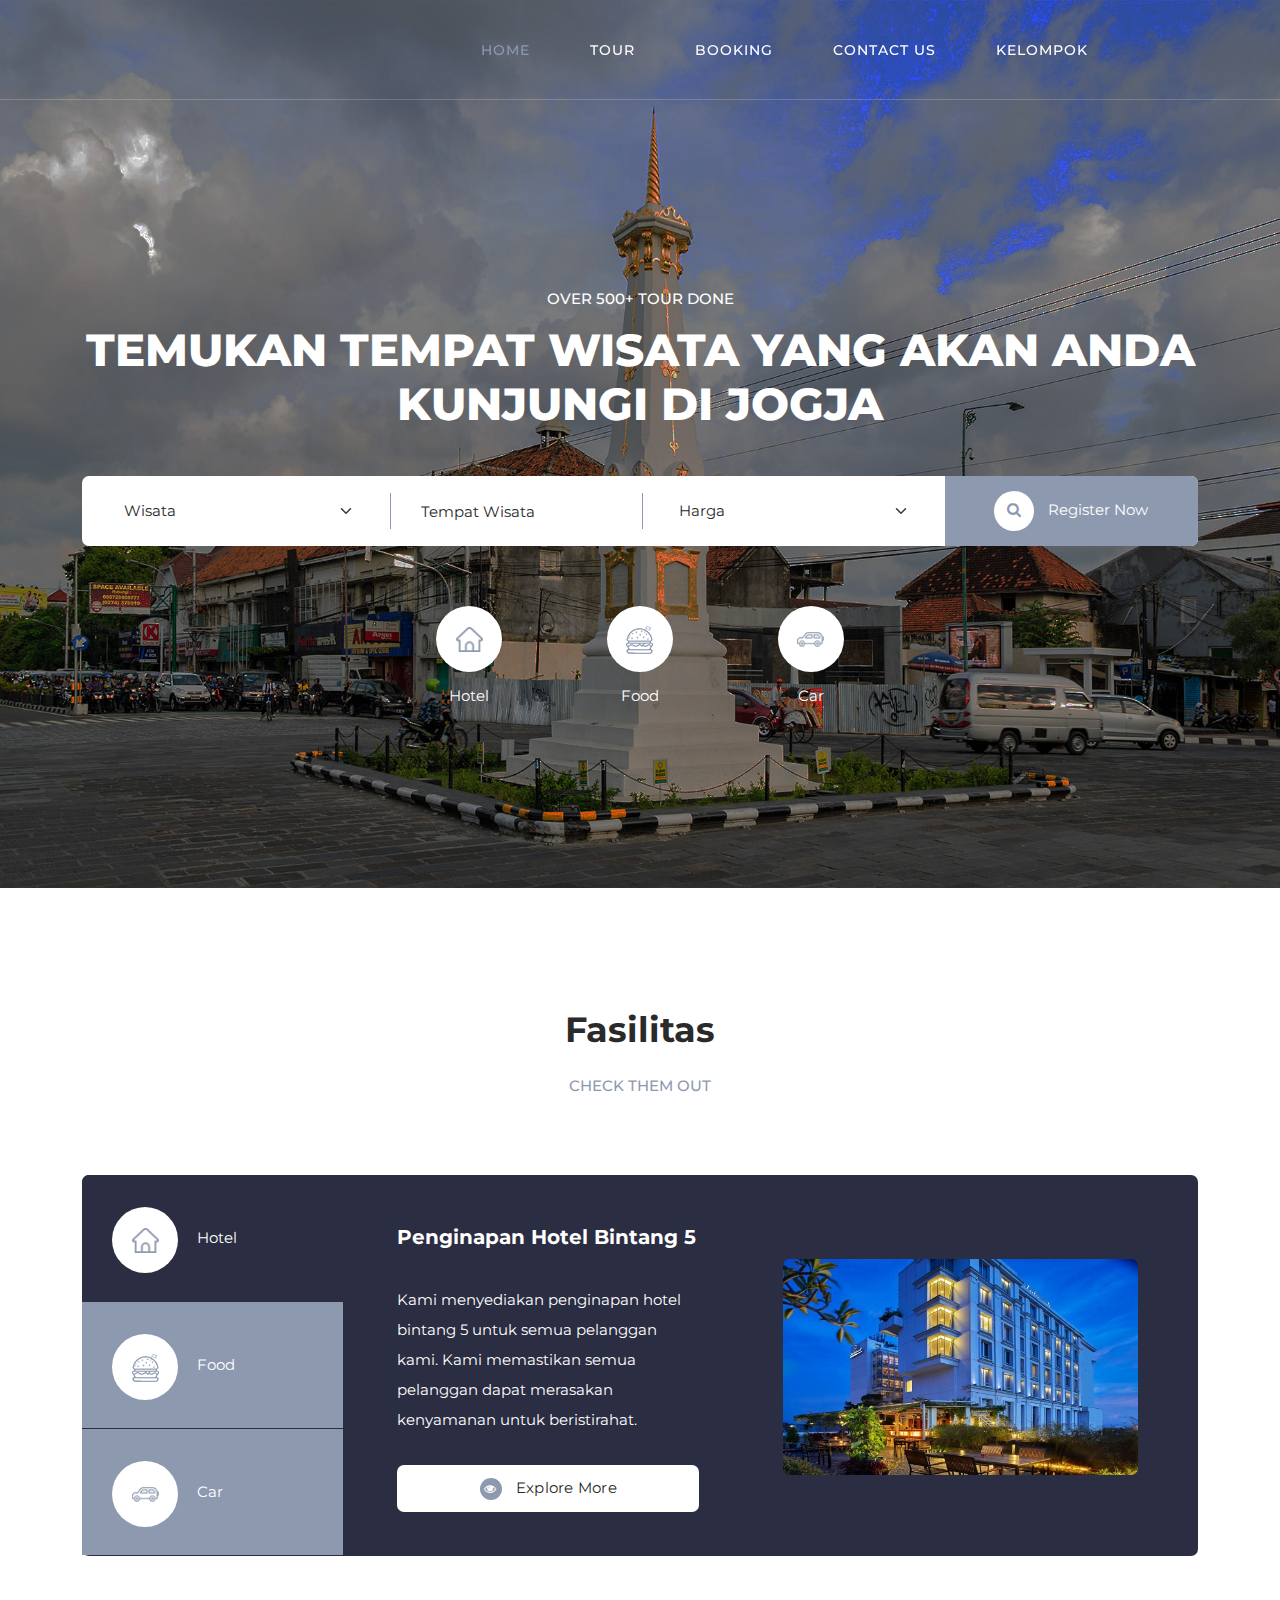
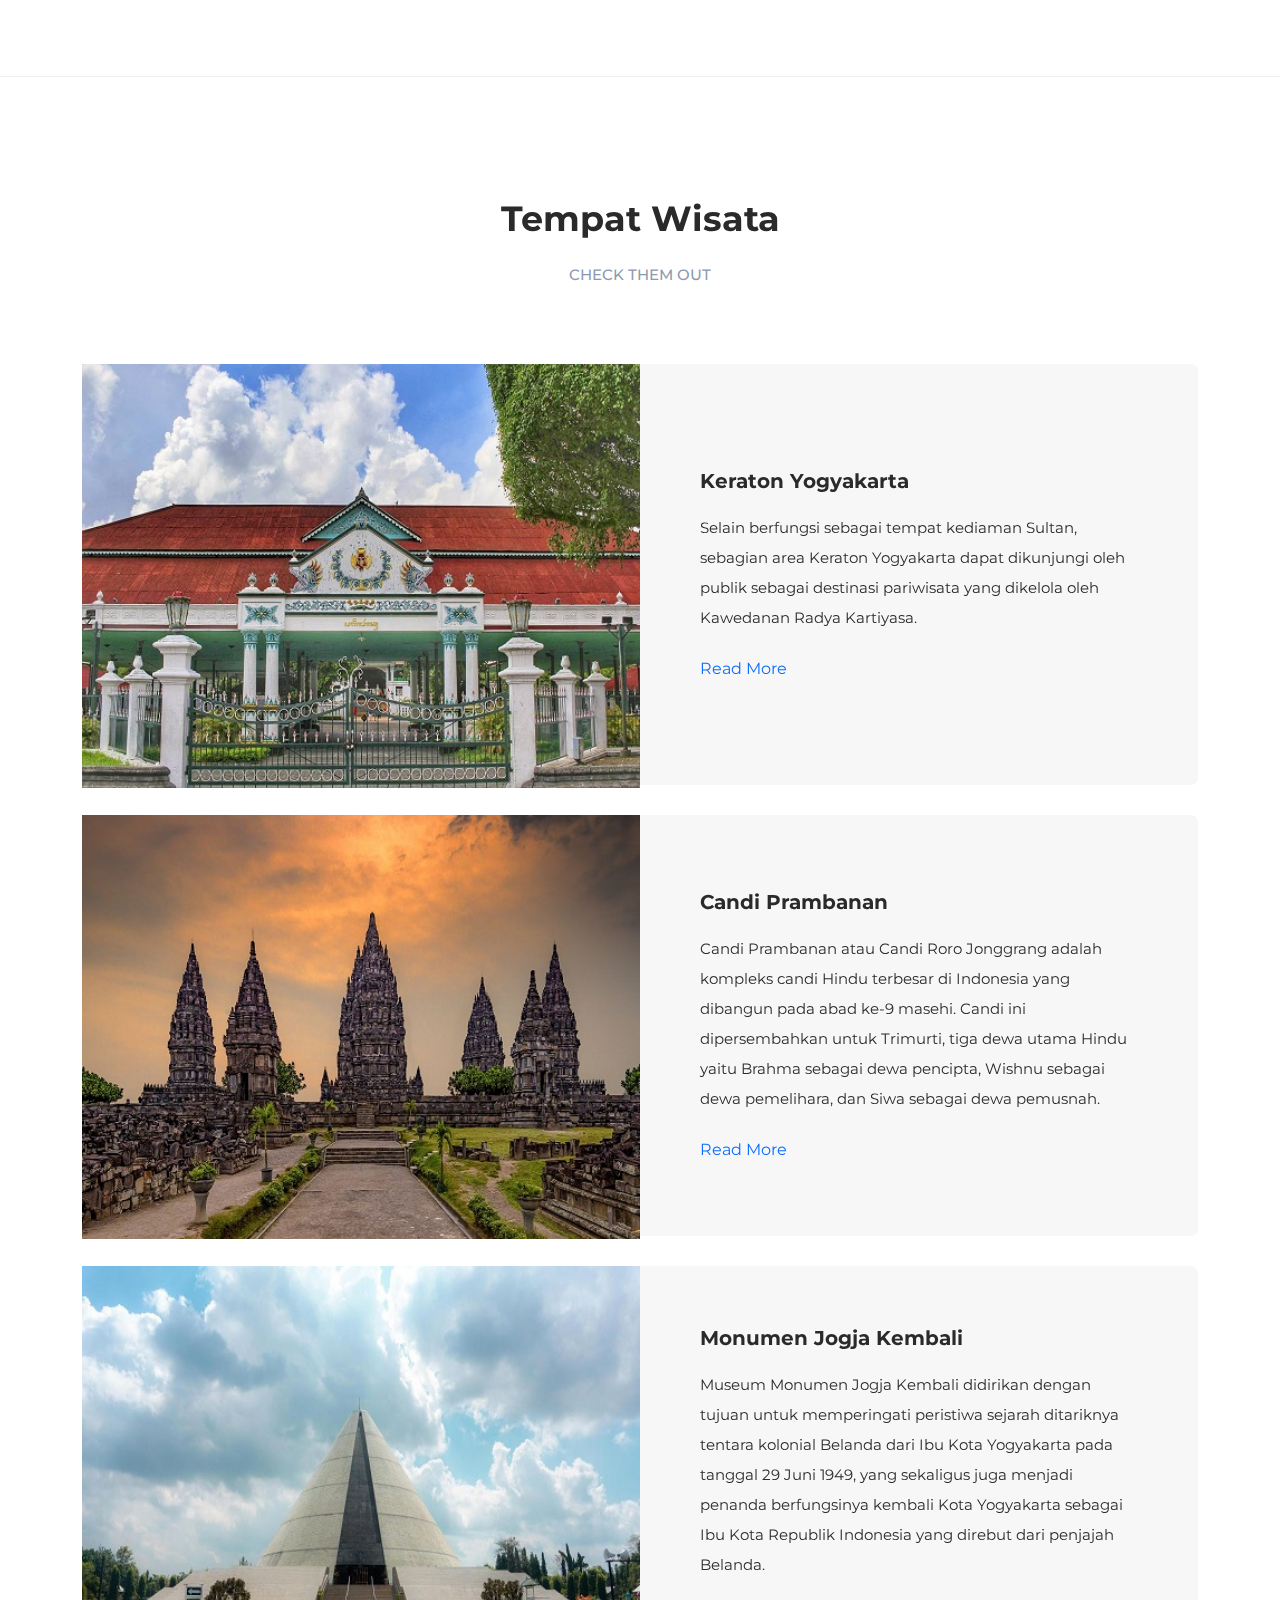
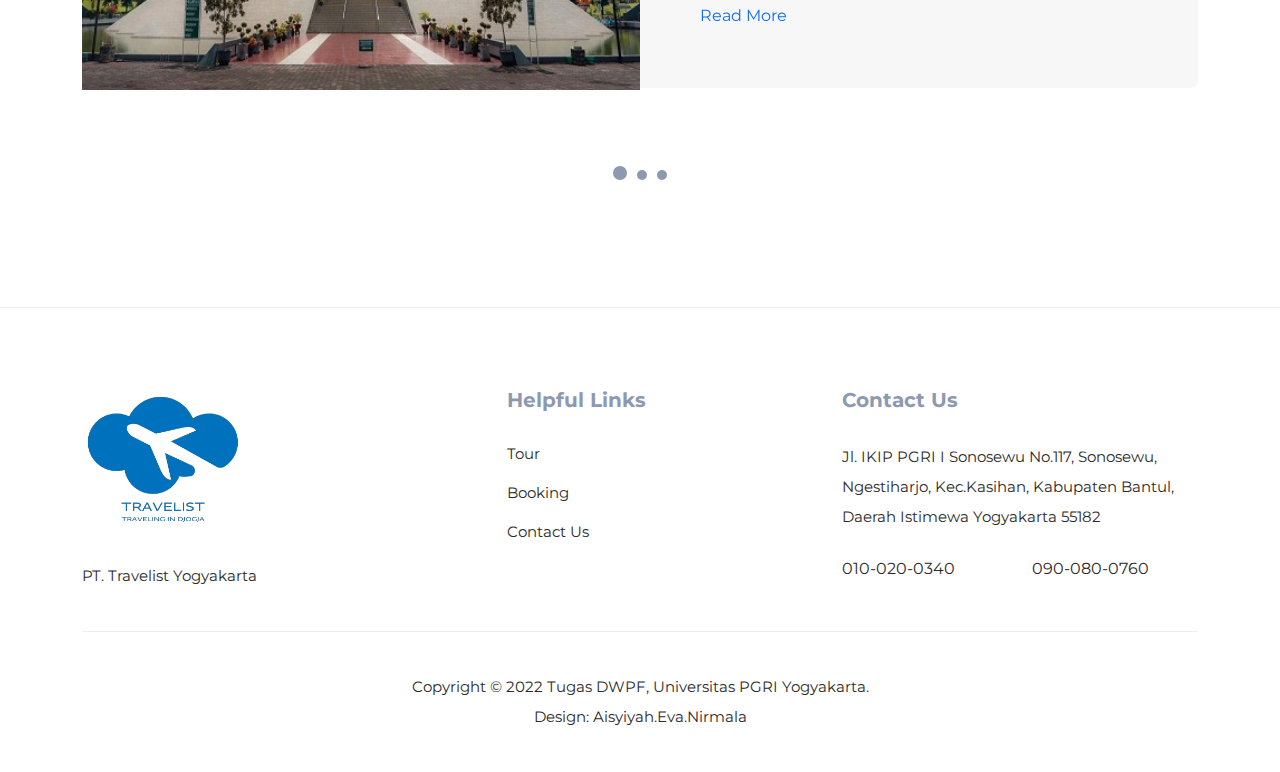
<file: index.html>
<!DOCTYPE html>
<html lang="en">

  <head>

    <meta charset="UTF-8">
    <meta name="viewport" content="width=device-width, initial-scale=1, shrink-to-fit=no">
    <meta name="description" content="">
    <meta name="author" content="">
    <meta name="author" content="Untree.co">
	  <link rel="shortcut icon" href="black-logo 1.png">
    <link rel="preconnect" href="https://fonts.gstatic.com">
    <link href="https://fonts.googleapis.com/css2?family=Montserrat:wght@100;200;300;400;500;600;700;800;900&display=swap" rel="stylesheet">
    

    <title>Traveling in Yogyakarta</title>

    <!-- Bootstrap core CSS -->
    <link href="vendor/bootstrap/css/bootstrap.min.css" rel="stylesheet">

    <!-- Additional CSS Files -->
    <link rel="stylesheet" href="assets/css/fontawesome.css">
    <link rel="stylesheet" href="assets/css/templatemo-plot-listing.css">
    <link rel="stylesheet" href="assets/css/animated.css">
    <link rel="stylesheet" href="assets/css/owl.css">
    
    
<!--

TemplateMo 564 Plot Listing

https://templatemo.com/tm-564-plot-listing

-->
  </head>

<body>

  <!-- ***** Preloader Start ***** -->
  <div id="js-preloader" class="js-preloader">
    <div class="preloader-inner">
      <span class="dot"></span>
      <div class="dots">
        <span></span>
        <span></span>
        <span></span>
      </div>
    </div>
  </div>
  <!-- ***** Preloader End ***** -->

  <!-- ***** Header Area Start ***** -->
  <header class="header-area header-sticky wow slideInDown" data-wow-duration="0.75s" data-wow-delay="0s">
    <div class="container">
      <div class="row">
        <div class="col-12">
          <nav class="main-nav">
            <!-- ***** Logo Start ***** -->
            <a href="#" class="logo"></a>
            <!-- ***** Logo End ***** -->
            <!-- ***** Menu Start ***** -->
            <ul class="nav">
              <li><a href="index.html" class="active">Home</a></li>
              <li><a href="category.html">Tour</a></li>
              <li><a href="listing.html">Booking</a></li>
              <li><a href="contact.html">Contact Us</a></li>
              <li><a href="kelompok.html">Kelompok</a></li> 
		    <li><a href="#"></a></li>
              
            </ul>        
            <a class='menu-trigger'>
                <span>Menu</span>
            </a>
            <!-- ***** Menu End ***** -->
          </nav>
        </div>
      </div>
    </div>
  </header>
  <!-- ***** Header Area End ***** -->

  <div class="main-banner">
    <div class="container">
      <div class="row">
        <div class="col-lg-12">
          <div class="top-text header-text">
            <h6>Over 500+ Tour Done</h6>
            <h2>TEMUKAN TEMPAT WISATA YANG AKAN ANDA KUNJUNGI DI JOGJA</h2>
          </div>
        </div>
        <div class="col-lg-12">
          <form id="search-form" name="gs" method="submit" role="search" action="contact.html">
            <div class="row">
              <div class="col-lg-3 align-self-center">
                  <fieldset>
                      <select name="area" class="form-select" aria-label="Area" id="chooseCategory" onchange="this.form.click()">
                          <option selected>Wisata</option>
                          <option value="New Village">Sejarah</option>
                          <option value="Old Town">Alam</option>
                          <option value="Modern City">Edukasi</option>
                      </select>
                  </fieldset>
              </div>
              <div class="col-lg-3 align-self-center">
                  <fieldset>
                      <input type="address" name="address" class="searchText" placeholder="Tempat Wisata" autocomplete="on" required>
                  </fieldset>
              </div>
              <div class="col-lg-3 align-self-center">
                  <fieldset>
                      <select name="price" class="form-select" aria-label="Default select example" id="chooseCategory" onchange="this.form.click()">
                          <option selected>Harga</option>
                          <option value="$100 - $250">Rp5.000.000,00 - Rp15.000.000,00</option>
                          <option value="$250 - $500">Rp16.000.000,00 - Rp25.000.000,00</option>
                          <option value="$500 - $1000">Rp26.000.000,00 - Rp35.000.000,00</option>
                          <option value="$1000+">Rp36.000.000,00 - keatas</option>
                      </select>
                  </fieldset>
              </div>
              <div class="col-lg-3">                        
                  <fieldset>
                      <button class="main-button"><i class="fa fa-search"></i> Register Now</button>
                  </fieldset>
              </div>
            </div>
          </form>
        </div>
        <div class="col-lg-10 offset-lg-1">
          <ul class="categories">
            <li><a href="listing.html"><span class="icon"><img src="assets/images/search-icon-01.png" alt="Home"></span> Hotel</a></li>
            <li><a href="listing.html"><span class="icon"><img src="assets/images/search-icon-02.png" alt="Food"></span> Food</a></li>
            <li><a href="listing.html"><span class="icon"><img src="assets/images/search-icon-03.png" alt="Vehicle"></span> Car</a></li>
          </ul>
        </div>
      </div>
    </div>
  </div>


 <div class="popular-categories">
    <div class="container">
      <div class="row">
        <div class="col-lg-12">
          <div class="section-heading">
            <h2>Fasilitas</h2>
            <h6>Check Them Out</h6>
            
          </div>
        </div>
        
        <div class="col-lg-12">
          <div class="naccs">
            <div class="grid">
              <div class="row">
                <div class="col-lg-3">
                  <div class="menu">
                    <div class="first-thumb active">
                      <div class="thumb">
                        <span class="icon"><img src="assets/images/search-icon-01.png" alt=""></span>
                        Hotel
                      </div>
                    </div>
                    <div>
                      <div class="thumb">                 
                        <span class="icon"><img src="assets/images/search-icon-02.png" alt=""></span>
                        Food
                      </div>
                    </div>
                    <div>
                      <div class="thumb">                 
                        <span class="icon"><img src="assets/images/search-icon-03.png" alt=""></span>
                        Car
                      </div>
                    </div>
                    
                  </div>
                </div> 
                <div class="col-lg-9 align-self-center">
                  <ul class="nacc">
                    <li class="active">
                      <div>
                        <div class="thumb">
                          <div class="row">
                            <div class="col-lg-5 align-self-center">
                              <div class="left-text">
                                <h4>Penginapan Hotel Bintang 5</h4>
                                <p>Kami menyediakan penginapan hotel bintang 5 untuk semua pelanggan kami. Kami memastikan 
                                  semua pelanggan dapat merasakan kenyamanan untuk beristirahat.</p>
                                <div class="main-white-button"><a href="listing.html"><i class="fa fa-eye"></i> Explore More</a></div>
                              </div>
                            </div>
                            <div class="col-lg-7 align-self-center">
                              <div class="right-image">
                                <img src="assets/images/jambluk.jpg" alt="">
                              </div>
                            </div>
                          </div>
                        </div>
                      </div>
                    </li>
                    <li>
                      <div>
                        <div class="thumb">
                          <div class="row">
                            <div class="col-lg-5 align-self-center">
                              <div class="left-text">
                                <h4>Makanan Tradisional dengan Rasa Otentik</h4>
                                <p>Untuk melengkapi perjalanan anda mengeksplor Yogyakarta, kami menyediakan menu makanan tradisional Yogyakarta.
                                  Makanan yang kami sediakan memiliki cita rasa khas asli Yogyakarta.
                                </p>
                                <div class="main-white-button"><a href="listing.html"><i class="fa fa-eye"></i> Explore More</a></div>
                              </div>
                            </div>
                            <div class="col-lg-7 align-self-center">
                              <div class="right-image">
                                <img src="assets/images/gudeg.jpg" alt="Foods on the table">
                              </div>
                            </div>
                          </div>
                        </div>
                      </div>
                    </li>
                    <li>
                      <div>
                        <div class="thumb">
                          <div class="row">
                            <div class="col-lg-5 align-self-center">
                              <div class="left-text">
                                <h4>Transportasi yang Nyaman</h4>
                                <p>Kami menyediakan transportasi terbaik yang akan membuat perjalanan anda berkesan. 
                                  Kami memastikan semua kendaraan dalam keadaan baik dan siap pakai. </p>
                                <div class="main-white-button"><a href="listing.html"><i class="fa fa-eye"></i> Explore More</a></div>
                              </div>
                            </div>
                            <div class="col-lg-7 align-self-center">
                              <div class="right-image">
                                <img src="assets/images/alhart.jpg" alt="cars in the city">
                              </div>
                            </div>
                          </div>
                        </div>
                      </div>
                    </li>
                    
                    
                  </ul>
                </div>          
              </div>
            </div>
          </div>
        </div>
      </div>
    </div>
  </div>


  <div class="recent-listing">
    <div class="container">
      <div class="row">
        <div class="col-lg-12">
          <div class="section-heading">
            <h2>Tempat Wisata</h2>
            <h6>Check Them Out</h6>
          </div>
        </div>
        <div class="col-lg-12">
          <div class="owl-carousel owl-listing">
            <div class="item">
              <div class="row">
                <div class="col-lg-12">
                  <div class="listing-item">
                      <div class="col-lg-6">
                      <a href="#"><img src="assets/images/kraton.jpg" alt=""></a>
                    
                  </div>
                    <div class="right-content align-self-center">
                      <h4>Keraton Yogyakarta</h4>
                      <div class="col-lg-12">
                        <p>Selain berfungsi sebagai tempat kediaman Sultan, 
                          sebagian area Keraton Yogyakarta dapat dikunjungi oleh publik sebagai destinasi pariwisata 
                          yang dikelola oleh Kawedanan Radya Kartiyasa.</p>
                          <br><a class="font-weight-bold" href="https://www.kratonjogja.id/">Read More</a>
                      
                    </div>
                  </div>
                </div>
                </div>
                <div class="col-lg-12">
                  <div class="listing-item">
                    <div class="col-lg-6">
                      <a href="#"><img src="assets/images/prambanan.jpg" alt=""></a>
                   </div>
                    <div class="right-content align-self-center">
                      <h4>Candi Prambanan</h4>
                      <div class="col-lg-12">
                        <p>Candi Prambanan atau Candi Roro Jonggrang adalah kompleks candi Hindu terbesar di Indonesia yang dibangun pada abad ke-9 masehi. 
                          Candi ini dipersembahkan untuk Trimurti, tiga dewa utama Hindu yaitu Brahma sebagai dewa pencipta, Wishnu sebagai dewa pemelihara, 
                          dan Siwa sebagai dewa pemusnah.</p>
                          <br><a class="font-weight-bold" href="https://prambanankec.slemankab.go.id/candi-prambanan/">Read More</a>
                    </div>
                  </div>
                </div>
                </div>
                <div class="col-lg-12">
                  <div class="listing-item">
                    <div class="col-lg-6">
                      <a href="#"><img src="assets/images/monjali.jpg" alt=""></a>
                    </div>
                  
                  <div class="right-content align-self-center">
                    <h4>Monumen Jogja Kembali</h4>
                    <div class="col-lg-12">
                      <p>Museum Monumen Jogja Kembali didirikan dengan tujuan untuk memperingati peristiwa sejarah ditariknya tentara kolonial Belanda dari Ibu Kota Yogyakarta 
                        pada tanggal 29 Juni 1949, yang sekaligus juga menjadi penanda berfungsinya kembali Kota Yogyakarta sebagai 
                        Ibu Kota Republik Indonesia yang direbut dari penjajah Belanda.</p>
                        <br><a class="font-weight-bold" href="https://budaya.jogjaprov.go.id/berita/detail/Monjali">Read More</a>
                    </div>
                  </div>
                </div>
              </div>
            </div>
          </div>

            <div class="item">
              <div class="row">
                <div class="col-lg-12">
                  <div class="listing-item">
                      <div class="col-lg-6">
                      <a href="#"><img src="assets/images/sundak.jpg" alt=""></a>
                    
                  </div>
                    <div class="right-content align-self-center">
                      <h4>Pantai Sundak</h4>
                      <div class="col-lg-12">
                        <p>Kata Sundak sendiri berasal dari sebuah kisah tentang seekor Anjing yang berkelahi dengan landak. Sehingga masyarakat menggabungkan nama keduanya menjadi Sundak.
                          Hal ini terjadi ketika ada anjing yang berlarian di sekitar pantai dan masuk ke dalam goa yang ada di sebuah karang. 
                          Di dalam goa Anjing tersebut bertemu dengan seekor Landak Laut.</p>
                          <br><a class="font-weight-bold" href="https://www.pantainesia.com/pantai-sundak/">Read More</a>
                      
                    </div>
                  </div>
                </div>
                </div>
                <div class="col-lg-12">
                  <div class="listing-item">
                    <div class="col-lg-6">
                      <a href="#"><img src="assets/images/becici.jpg" alt=""></a>
                   </div>
                    <div class="right-content align-self-center">
                      <h4>Puncak Becici</h4>
                      <div class="col-lg-12">
                        <p>Puncak Becici merupakan kawasan hutan pinus yang masuk Dusun Gunungcilik, Desa Muntuk Kecamatan Dlingo.
                          Puncak Bencici merupakan tempat ideal untuk menikmati terbenamnya sang surya. Ada yang menikmati di pinggir pagar pengaman, di gazebo, 
                          di tempat duduk yang tersedia, atau di atas gardu pandang yang menempel di pohon-pohon pinus. 
                        </p>
                          <br><a class="font-weight-bold" href="https://bantulpedia.bantulkab.go.id/layanan/pariwisata/jelajahbantul/detail/4/13/201/puncak-becici.html">Read More</a>
                    </div>
                  </div>
                </div>
                </div>
                <div class="col-lg-12">
                  <div class="listing-item">
                    <div class="col-lg-6">
                      <a href="#"><img src="assets/images/nglanggeran.jpg" alt=""></a>
                    </div>
                  
                  <div class="right-content align-self-center">
                    <h4>Gunung Api Purba Nglanggeran</h4>
                    <div class="col-lg-12">
                      <p>Gunung Api Purba Nglanggeran berdasarkan sejarah geologinya merupakan gunung api purba yang berumur tersier ( Oligo- Miosen) atau 0,6 – 70 juta tahun yang lalu. 
                        Wisatawan dapat trekking menjelajahi bongkahan-bongkahan batu seukuran raksasa yang menjulang tinggi layaknya Gedung-gedung bertingkat di kota. </p>
                        <br><a class="font-weight-bold" href="https://jadesta.kemenparekraf.go.id/desa/nglanggeran">Read More</a>
                    </div>
                  </div>
                </div>
              </div>
            </div>
            </div>
            <div class="item">
              <div class="row">
                <div class="col-lg-12">
                  <div class="listing-item">
                      <div class="col-lg-6">
                      <a href="#"><img src="assets/images/taman pintar.jpeg" alt=""></a>
                    
                  </div>
                    <div class="right-content align-self-center">
                      <h4>Taman Pintar</h4>
                      <div class="col-lg-12">
                        <p>Disebut “Taman Pintar”, karena di kawasan ini nantinya para siswa, mulai pra sekolah sampai sekolah menengah bisa 
                          dengan leluasa memperdalam pemahaman soal materi-materi pelajaran yang telah diterima di sekolah dan sekaligus berekreasi.</p>
                          <br><a class="font-weight-bold" href="https://tamanpintar.co.id/">Read More</a>
                      
                    </div>
                  </div>
                </div>
                </div>
                <div class="col-lg-12">
                  <div class="listing-item">
                    <div class="col-lg-6">
                      <a href="#"><img src="assets/images/museum merapi.jpg" alt=""></a>
                   </div>
                    <div class="right-content align-self-center">
                      <h4>Museum Gunungapi Merapi</h4>
                      <div class="col-lg-12">
                        <p>Museum Gunungapi Merapi merupakan museum bersejarah yang dapat dijadikan sebagai sarana pendidikan, 
                           penyebarluasan informasi aspek kegunungapian khususnya dan kebencanaan geologi lainnya yang bersifat rekreatif-edukatif untuk masyarakat luas dengan 
                           tujuan untuk memberikan wawasan dan pemahaman yang berkaitan dengan gunungapi dan sumber kebencanaan geologi lainnya.</p>
                          <br><a class="font-weight-bold" href="https://mgm.slemankab.go.id/">Read More</a>
                    </div>
                  </div>
                </div>
                </div>
                <div class="col-lg-12">
                  <div class="listing-item">
                    <div class="col-lg-6">
                      <a href="#"><img src="assets/images/history.jpg" alt=""></a>
                    </div>
                  
                  <div class="right-content align-self-center">
                    <h4>History of Java Museum</h4>
                    <div class="col-lg-12">
                      <p>History of Java Museum adalah museum sejarah Pulau Jawa yang berlokasi di Yogyakarta. Museum ini beroperasi pada akhir Desember 2018. 
                        History of Java Museum merupakan ikon wisata sejarah dan budaya yang berlokasi di Jalan Parangtritis KM 5.5, Kecamatan Sewon, Kabupaten Bantul, DIY.</p>
                        <br><a class="font-weight-bold" href="https://visitingjogja.jogjaprov.go.id/31157/10-sisi-menarik-yang-tersimpan-di-history-of-java-museum-kenapa-wajib-anda-kunjungi/">Read More</a>
                    </div>
                  </div>
                </div>
              </div>
            </div>
                </div>
              </div>
            </div>
          </div>
        </div>
      </div>
          
  <footer>
    <div class="container">
      <div class="row">
        <div class="col-lg-4">
          <div class="about">
            <div class="logo">
              <img src="assets/images/black-logo 1.png" alt="">
            </div>
            <p>PT. Travelist Yogyakarta</p>
          </div>
        </div>
        <div class="col-lg-4">
          <div class="helpful-links">
            <h4>Helpful Links</h4>
            <div class="row">
              <div class="col-lg-6">
                <ul>
                  <li><a href="category.html">Tour</a></li>
                  <li><a href="listing.html">Booking</a></li>
                  <li><a href="contact.html">Contact Us</a></li>
                </ul>
              </div>
              
            </div>
          </div>
        </div>
        <div class="col-lg-4">
          <div class="contact-us">
            <h4>Contact Us</h4>
            <p>Jl. IKIP PGRI I Sonosewu No.117, Sonosewu, Ngestiharjo, Kec.Kasihan, Kabupaten Bantul, Daerah Istimewa Yogyakarta 55182</p>
            <div class="row">
              <div class="col-lg-6">
                <a href="#">010-020-0340</a>
              </div>
              <div class="col-lg-6">
                <a href="#">090-080-0760</a>
              </div>
            </div>
          </div>
        </div>
        <div class="col-lg-12">
          <div class="sub-footer">
            <p>Copyright © 2022 Tugas DWPF, Universitas PGRI Yogyakarta.
            <br>
			Design: <a rel="nofollow" href="https://templatemo.com" title="CSS Templates">Aisyiyah.Eva.Nirmala</a></p>
          </div>
        </div>
      </div>
    </div>
  </footer>


  <!-- Scripts -->
  <script src="vendor/jquery/jquery.min.js"></script>
  <script src="vendor/bootstrap/js/bootstrap.bundle.min.js"></script>
  <script src="assets/js/owl-carousel.js"></script>
  <script src="assets/js/animation.js"></script>
  <script src="assets/js/imagesloaded.js"></script>
  <script src="assets/js/custom.js"></script>

</body>

</html>
</file>
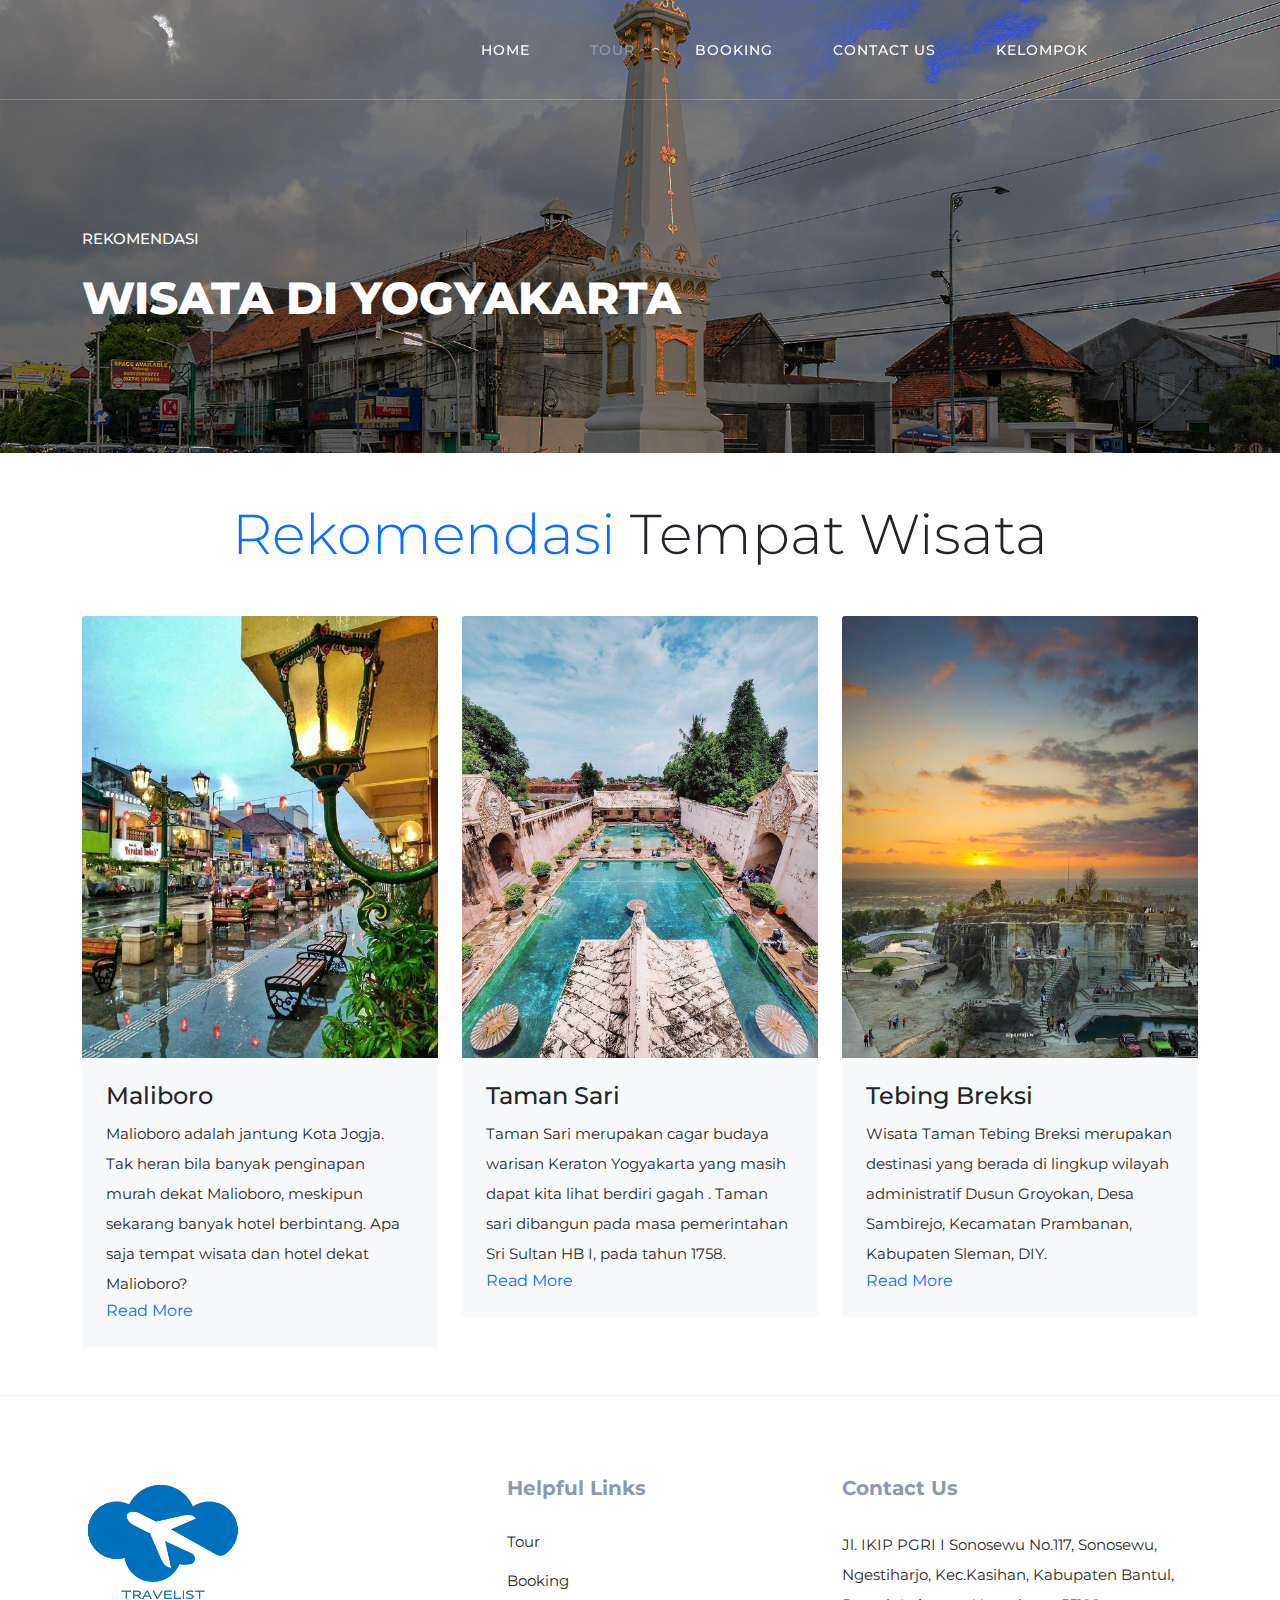
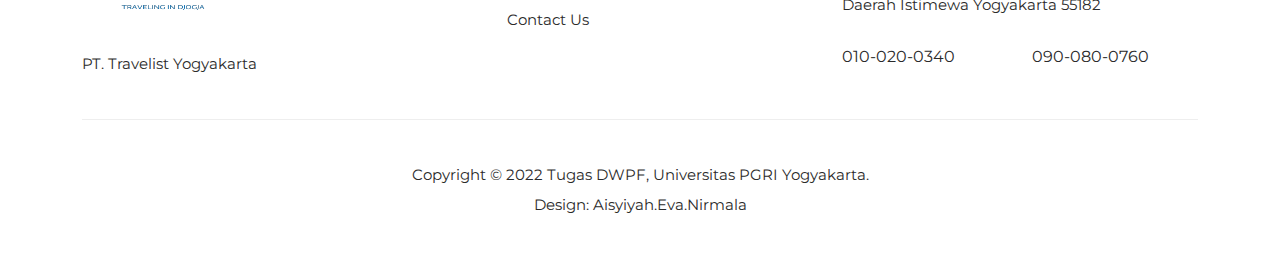
<file: category.html>
<!DOCTYPE html>
<html lang="en">

  <head>

    <meta charset="UTF-8">
    <meta name="viewport" content="width=device-width, initial-scale=1, shrink-to-fit=no">
    <meta name="description" content="">
    <meta name="author" content="">
    <meta name="author" content="Untree.co">
	  <link rel="shortcut icon" href="black-logo 1.png">
    <link rel="preconnect" href="https://fonts.gstatic.com">
    <link href="https://fonts.googleapis.com/css2?family=Montserrat:wght@100;200;300;400;500;600;700;800;900&display=swap" rel="stylesheet">

    <title>Traveling in Yogyakarta</title>

    <!-- Bootstrap core CSS -->
    <link href="vendor/bootstrap/css/bootstrap.min.css" rel="stylesheet">


    <!-- Additional CSS Files -->
    <link rel="stylesheet" href="assets/css/fontawesome.css">
    <link rel="stylesheet" href="assets/css/templatemo-plot-listing.css">
    <link rel="stylesheet" href="assets/css/animated.css">
    <link rel="stylesheet" href="assets/css/owl.css">
<!--

TemplateMo 564 Plot Listing

https://templatemo.com/tm-564-plot-listing

-->
  </head>

<body>

  <!-- ***** Preloader Start ***** -->
  <div id="js-preloader" class="js-preloader">
    <div class="preloader-inner">
      <span class="dot"></span>
      <div class="dots">
        <span></span>
        <span></span>
        <span></span>
      </div>
    </div>
  </div>
  <!-- ***** Preloader End ***** -->

  <!-- ***** Header Area Start ***** -->
  <header class="header-area header-sticky wow slideInDown" data-wow-duration="0.75s" data-wow-delay="0s">
    <div class="container">
      <div class="row">
        <div class="col-12">
          <nav class="main-nav">
            <!-- ***** Logo Start ***** -->
            <a href="index.html" class="logo">
              <!--<img src="assets/images/white-logo.png" alt="">-->
            </a>
            <!-- ***** Logo End ***** -->
            <!-- ***** Menu Start ***** -->
            <ul class="nav">
              <li><a href="index.html">Home</a></li>
              <li><a href="category.html" class="active">Tour</a></li>
              <li><a href="listing.html">Booking</a></li>
              <li><a href="contact.html">Contact Us</a></li> 
              <li><a href="kelompok.html">Kelompok</a></li>
		<li><a href="#"></a></li>    
           
            </ul>        
            <a class='menu-trigger'>
                <span>Menu</span>
            </a>
            <!-- ***** Menu End ***** -->
          </nav>
        </div>
      </div>
    </div>
  </header>
  <!-- ***** Header Area End ***** -->

  <div class="page-heading">
    <div class="container">
      <div class="row">
        <div class="col-lg-8">
          <div class="top-text header-text">
            <h6>REKOMENDASI</h6>
            <h2>WISATA DI YOGYAKARTA</h2>
          </div>
        </div>
      </div>
    </div>
  </div>
            
                </div>
                    </li>
                  </ul>
                </div>          
              </div>
            </div>
          </div>
        </div>
      </div>
    </div>
  </div>
  <!-- Blog Start -->
  <div class="container pt-5">
    <div class="d-flex flex-column text-center mb-5">
        <h1 class="display-4 m-0"><span class="text-primary">Rekomendasi</span> Tempat Wisata</h1>

      </div>
      <div class="row pb-3">
          <div class="col-lg-4 mb-4">
              <div class="card border-0 mb-2">
                  <img class="card-img-top" src="assets/images/maliboro.jpg" alt="">
                  <div class="card-body bg-light p-4">
                      <h4 class="card-title text-truncate">Maliboro</h4>
                      <p>Malioboro adalah jantung Kota Jogja. Tak heran bila banyak penginapan murah dekat Malioboro, meskipun sekarang banyak hotel berbintang. Apa saja tempat wisata dan hotel dekat Malioboro?</p>
                      <a class="font-weight-bold" href="https://www.yogyes.com/id/yogyakarta-tourism-object/other/malioboro/">Read More</a>
                  </div>
              </div>
          </div>
          <div class="col-lg-4 mb-4">
              <div class="card border-0 mb-2">
                  <img class="card-img-top" src="assets/images/tamansafari.jpg" alt="">
                  <div class="card-body bg-light p-4">
                      <h4 class="card-title text-truncate">Taman Sari</h4>
                      <p>Taman Sari merupakan cagar budaya warisan Keraton Yogyakarta yang masih dapat kita lihat berdiri gagah . Taman sari dibangun pada masa pemerintahan Sri Sultan HB I, pada tahun 1758.</p>
                      <a class="font-weight-bold" href="https://jbbudaya.jogjabelajar.org/situs/taman-sari-yogyakarta">Read More</a>
                  </div>
              </div>
          </div>
          <div class="col-lg-4 mb-4">
              <div class="card border-0 mb-2">
                  <img class="card-img-top" src="assets/images/tebing.jpg" alt="">
                  <div class="card-body bg-light p-4">
                      <h4 class="card-title text-truncate">Tebing Breksi</h4>
                      <p>Wisata Taman Tebing Breksi merupakan destinasi yang berada di lingkup wilayah administratif Dusun Groyokan, Desa Sambirejo, Kecamatan Prambanan, Kabupaten Sleman, DIY. </p>
                      <a class="font-weight-bold" href="https://tebingbreksi.com/">Read More</a>
                  </div>
              </div>
          </div>
      </div>
  </div>
  <!-- Blog End -->


  <footer>
    <div class="container">
      <div class="row">
        <div class="col-lg-4">
          <div class="about">
            <div class="logo">
              <img src="assets/images/black-logo 1.png" alt="">
            </div>
            <p>PT. Travelist Yogyakarta</p>
          </div>
        </div>
        <div class="col-lg-4">
          <div class="helpful-links">
            <h4>Helpful Links</h4>
            <div class="row">
              <div class="col-lg-6">
                <ul>
                  <li><a href="category.html">Tour</a></li>
                  <li><a href="listing.html">Booking</a></li>
                  <li><a href="contact.html">Contact Us</a></li>
                  
                </ul>
              </div>
              
            </div>
          </div>
        </div>
        <div class="col-lg-4">
          <div class="contact-us">
            <h4>Contact Us</h4>
            <p>Jl. IKIP PGRI I Sonosewu No.117, Sonosewu, Ngestiharjo, Kec.Kasihan, Kabupaten Bantul, Daerah Istimewa Yogyakarta 55182</p>
            <div class="row">
              <div class="col-lg-6">
                <a href="#">010-020-0340</a>
              </div>
              <div class="col-lg-6">
                <a href="#">090-080-0760</a>
              </div>
            </div>
          </div>
        </div>
        <div class="col-lg-12">
          <div class="sub-footer">
            <p>Copyright © 2022 Tugas DWPF, Universitas PGRI Yogyakarta.
            <br>
			Design: <a rel="nofollow" href="https://templatemo.com" title="CSS Templates">Aisyiyah.Eva.Nirmala</a></p>
          </div>
        </div>
      </div>
    </div>
  </footer>


  <!-- Scripts -->
  <script src="vendor/jquery/jquery.min.js"></script>
  <script src="vendor/bootstrap/js/bootstrap.bundle.min.js"></script>
  <script src="assets/js/owl-carousel.js"></script>
  <script src="assets/js/animation.js"></script>
  <script src="assets/js/imagesloaded.js"></script>
  <script src="assets/js/custom.js"></script>

</body>

</html>
</file>
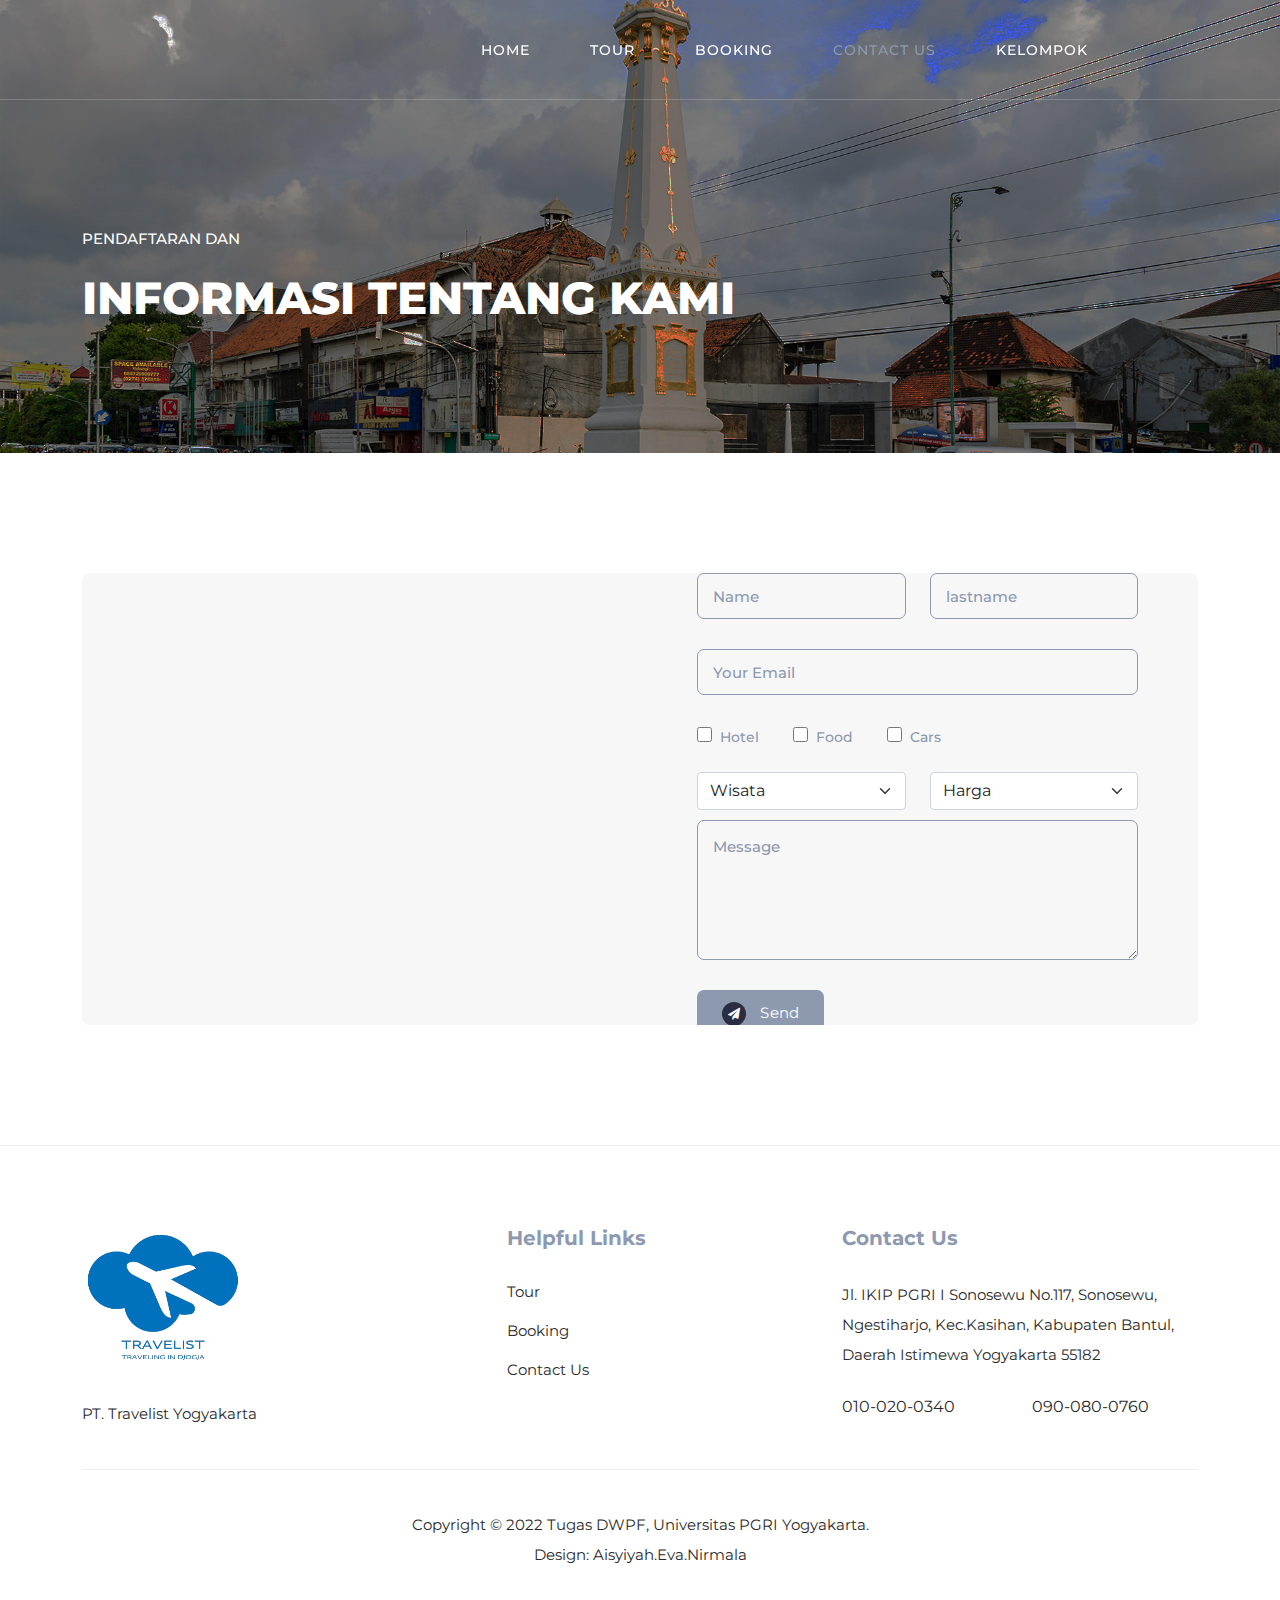
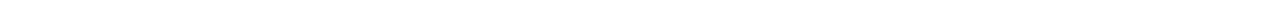
<file: contact.html>
<!DOCTYPE html>
<html lang="en">

  <head>

    <meta charset="UTF-8">
    <meta name="viewport" content="width=device-width, initial-scale=1, shrink-to-fit=no">
    <meta name="description" content="">
    <meta name="author" content="">
    <meta name="author" content="Untree.co">
	  <link rel="shortcut icon" href="black-logo 1.png">
    <link rel="preconnect" href="https://fonts.gstatic.com">
    <link href="https://fonts.googleapis.com/css2?family=Montserrat:wght@100;200;300;400;500;600;700;800;900&display=swap" rel="stylesheet">

    <title>Traveling in Yogyakarta</title>

    <!-- Bootstrap core CSS -->
    <link href="vendor/bootstrap/css/bootstrap.min.css" rel="stylesheet">


    <!-- Additional CSS Files -->
    <link rel="stylesheet" href="assets/css/fontawesome.css">
    <link rel="stylesheet" href="assets/css/templatemo-plot-listing.css">
    <link rel="stylesheet" href="assets/css/animated.css">
    <link rel="stylesheet" href="assets/css/owl.css">
<!--

TemplateMo 564 Plot Listing

https://templatemo.com/tm-564-plot-listing

-->
  </head>

<body>

  <!-- ***** Preloader Start ***** -->
  <div id="js-preloader" class="js-preloader">
    <div class="preloader-inner">
      <span class="dot"></span>
      <div class="dots">
        <span></span>
        <span></span>
        <span></span>
      </div>
    </div>
  </div>
  <!-- ***** Preloader End ***** -->

  <!-- ***** Header Area Start ***** -->
  <header class="header-area header-sticky wow slideInDown" data-wow-duration="0.75s" data-wow-delay="0s">
    <div class="container">
      <div class="row">
        <div class="col-12">
          <nav class="main-nav">
            <!-- ***** Logo Start ***** -->
            <a href="index.html" class="logo">
            </a>
            <!-- ***** Logo End ***** -->
            <!-- ***** Menu Start ***** -->
            <ul class="nav">
              <li><a href="index.html">Home</a></li>
              <li><a href="category.html">Tour</a></li>
              <li><a href="listing.html">Booking</a></li>
              <li><a href="contact.html" class="active">Contact Us</a></li> 
              <li><a href="kelompok.html">Kelompok</a></li>
		    <li><a href="#"></a></li>
              
            </ul>        
            <a class='menu-trigger'>
                <span>Menu</span>
            </a>
            <!-- ***** Menu End ***** -->
          </nav>
        </div>
      </div>
    </div>
  </header>
  <!-- ***** Header Area End ***** -->

  <div class="page-heading">
    <div class="container">
      <div class="row">
        <div class="col-lg-8">
          <div class="top-text header-text">
            <h6>PENDAFTARAN DAN</h6>
            <h2>INFORMASI TENTANG KAMI</h2>
          </div>
        </div>
      </div>
    </div>
  </div>

  <div class="contact-page">
    <div class="container">
      <div class="row">
        <div class="col-lg-12">
          <div class="inner-content">
            <div class="row">
              <div class="col-lg-6">
                <div id="map">
                  <iframe src="https://www.google.com/maps/embed?pb=!1m18!1m12!1m3!1d3952.844260683564!2d110.33879921410855!3d-7.806306479661102!2m3!1f0!2f0!3f0!3m2!1i1024!2i768!4f13.1!3m3!1m2!1s0x2e7a57fac27e70db%3A0x6ac4a4807ca11460!2sUniversitas%20PGRI%20Yogyakarta%20(Kampus%20Pusat)!5e0!3m2!1sid!2sid!4v1671640765192!5m2!1sid!2sid" width="600" height="450" style="border:0;" allowfullscreen="" loading="lazy" referrerpolicy="no-referrer-when-downgrade"></iframe>
                </div>
              </div>
              <div class="col-lg-6 align-self-center">
                <form id="contact" action="" method="get">
                  <div class="row">
                    <div class="col-lg-6">
                      <fieldset>
                        <input type="name" name="name" id="name" placeholder="Name" autocomplete="on" required>
                      </fieldset>
                    </div>
                    <div class="col-lg-6">
                      <fieldset>
                        <input type="lastname" name="lastname" id="lastname" placeholder="lastname" autocomplete="on" required>
                      </fieldset>
                    </div>
                    <div class="col-lg-12">
                      <fieldset>
                        <input type="text" name="email" id="email" pattern="[^ @]*@[^ @]*" placeholder="Your Email" required="">
                      </fieldset>
                    </div>
                  
                    <div class="col-lg-12">
                      <ul>
                        
                        <li><input type="checkbox" name="option2" value="aparmtents"><span>Hotel</span></li>
                        
                        <li><input type="checkbox" name="option4" value="food"><span>Food</span></li>
                        <li><input type="checkbox" name="option1" value="cars"><span>Cars</span></li>
                      </ul>
                    </div>
                    <div class="col-lg-6">
                      <fieldset>
                          <select name="area" class="form-select"  id="chooseCategory" onchange="this.form.click()">
                              <option selected>Wisata</option>
                              <option value="New Village">Sejarah</option>
                              <option value="Old Town">Alam</option>
                              <option value="Modern City">Edukasi</option>
                          </select>
                      </fieldset>
                  </div>
                    <div class="col-lg-6">
                      <fieldset>
                          <select name="price" class="form-select"  id="chooseCategory" onchange="this.form.click()">
                              <option selected>Harga</option>
                              <option value="$100 - $250">Rp5.000.000,00 - Rp15.000.000,00</option>
                              <option value="$250 - $500">Rp16.000.000,00 - Rp25.000.000,00</option>
                              <option value="$500 - $1000">Rp26.000.000,00 - Rp35.000.000,00</option>
                              <option value="$1000+">Rp36.000.000,00 - keatas</option>
                          </select>
                      </fieldset>
                  </div>
                    <div class="col-sm-12">
                      <fieldset>
                        <textarea name="message" type="text" class="form-control" id="message" placeholder="Message" required=""></textarea>  
                      </fieldset>
                    </div>
                    <div class="col-lg-12">
                      <fieldset>
                        <button type="submit" id="form-submit" class="main-button "><i class="fa fa-paper-plane"></i> Send </button>
                      </fieldset>
                    </div>
                  </div>
                </form>
              </div>
            </div>
          </div>
        </div>
      </div>
    </div>
  </div>




  <footer>
    <div class="container">
      <div class="row">
        <div class="col-lg-4">
          <div class="about">
            <div class="logo">
              <img src="assets/images/black-logo 1.png" alt="">
            </div>
            <p>PT. Travelist Yogyakarta</p>
          </div>
        </div>
        <div class="col-lg-4">
          <div class="helpful-links">
            <h4>Helpful Links</h4>
            <div class="row">
              <div class="col-lg-6">
                <ul>
                  <li><a href="category.html">Tour</a></li>
                  <li><a href="listing.html">Booking</a></li>
                  <li><a href="contact.html">Contact Us</a></li>
                  
                </ul>
              </div>
              
            </div>
          </div>
        </div>
        <div class="col-lg-4">
          <div class="contact-us">
            <h4>Contact Us</h4>
            <p>Jl. IKIP PGRI I Sonosewu No.117, Sonosewu, Ngestiharjo, Kec.Kasihan, Kabupaten Bantul, Daerah Istimewa Yogyakarta 55182</p>
            <div class="row">
              <div class="col-lg-6">
                <a href="#">010-020-0340</a>
              </div>
              <div class="col-lg-6">
                <a href="#">090-080-0760</a>
              </div>
            </div>
          </div>
        </div>
        <div class="col-lg-12">
          <div class="sub-footer">
            <p>Copyright © 2022 Tugas DWPF, Universitas PGRI Yogyakarta.
            <br>
			Design: <a rel="nofollow" href="https://templatemo.com" title="CSS Templates">Aisyiyah.Eva.Nirmala</a></p>
          </div>
        </div>
      </div>
    </div>
  </footer>

  <!-- Scripts -->
  <script src="vendor/jquery/jquery.min.js"></script>
  <script src="vendor/bootstrap/js/bootstrap.bundle.min.js"></script>
  <script src="assets/js/owl-carousel.js"></script>
  <script src="assets/js/animation.js"></script>
  <script src="assets/js/imagesloaded.js"></script>
  <script src="assets/js/custom.js"></script>

</body>

</html>
</file>
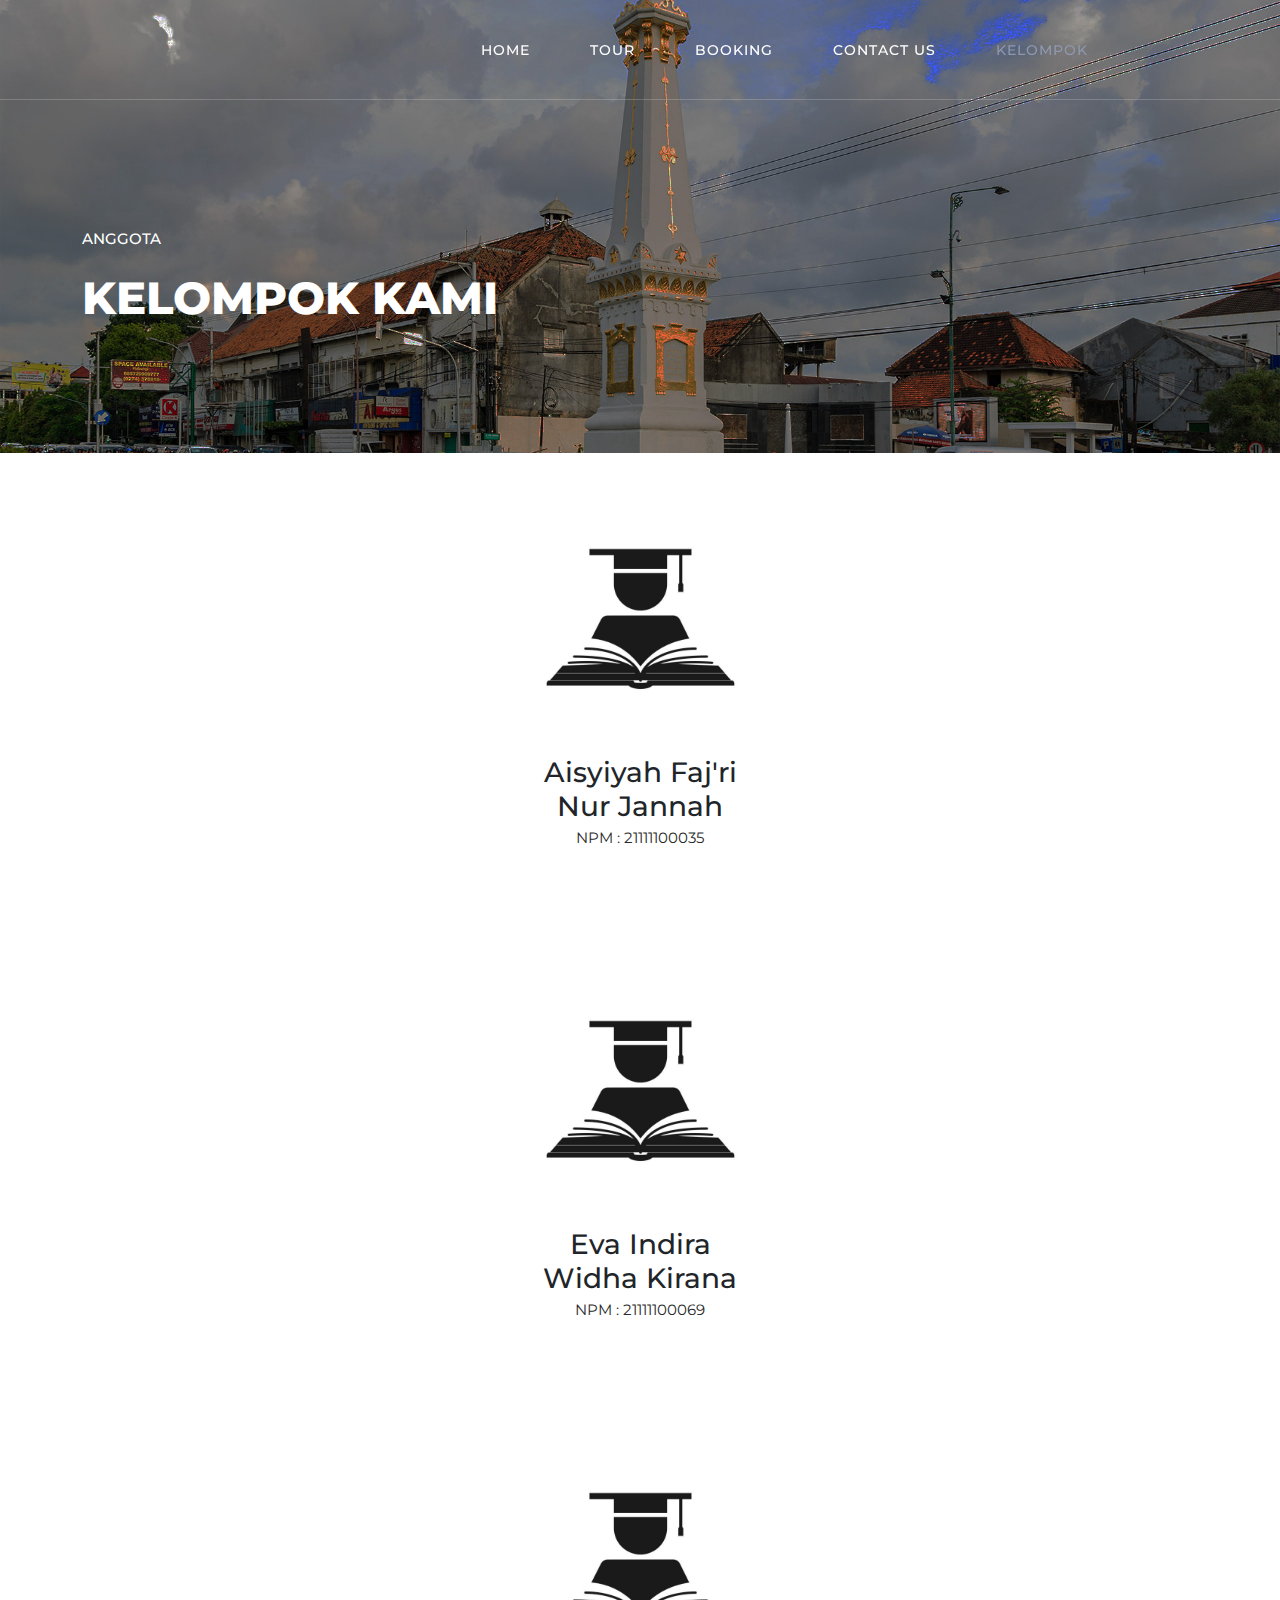
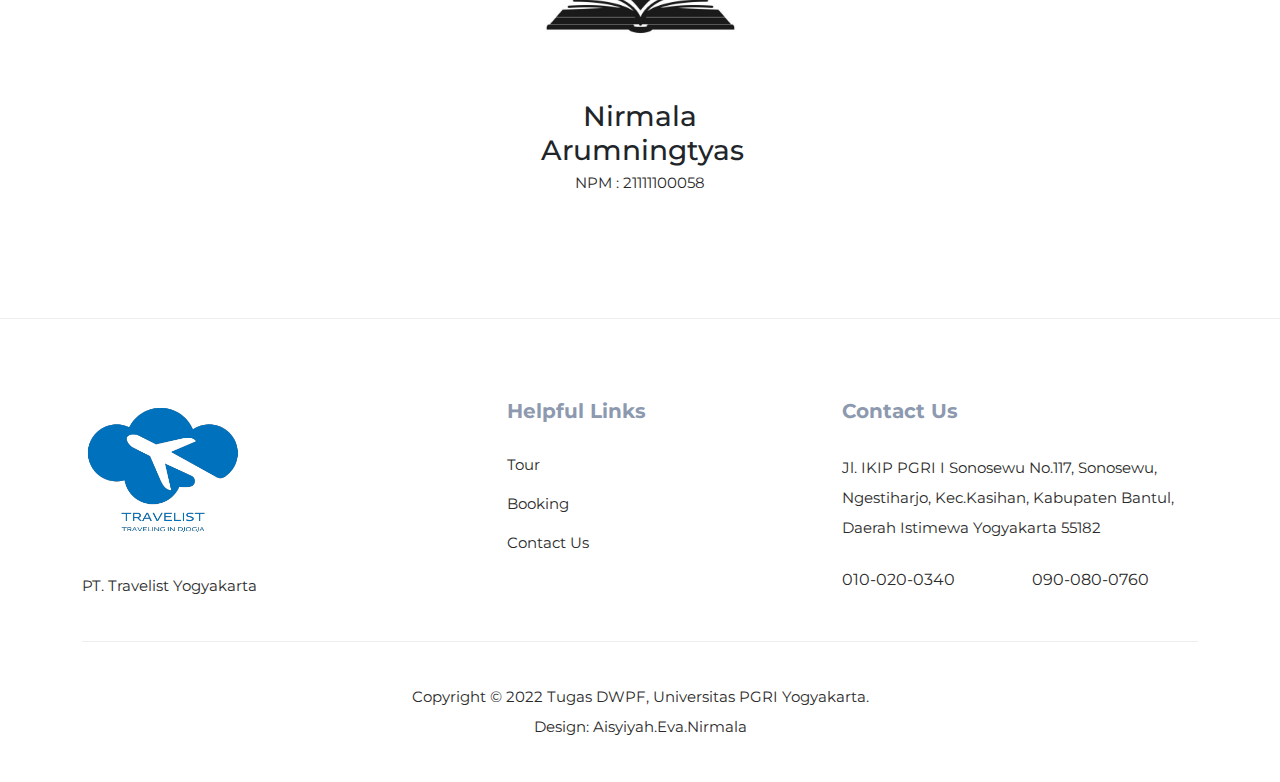
<file: kelompok.html>
<!DOCTYPE html>
<html lang="en">

  <head>

    <meta charset="UTF-8">
    <meta name="viewport" content="width=device-width, initial-scale=1, shrink-to-fit=no">
    <meta name="description" content="">
    <meta name="author" content="">
    <meta name="author" content="Untree.co">
	  <link rel="shortcut icon" href="black-logo 1.png">
    <link rel="preconnect" href="https://fonts.gstatic.com">
    <link href="https://fonts.googleapis.com/css2?family=Montserrat:wght@100;200;300;400;500;600;700;800;900&display=swap" rel="stylesheet">

    <title>Traveling in Yogyakarta</title>

    <!-- Bootstrap core CSS -->
    <link href="vendor/bootstrap/css/bootstrap.min.css" rel="stylesheet">


    <!-- Additional CSS Files -->
    <link rel="stylesheet" href="assets/css/fontawesome.css">
    <link rel="stylesheet" href="assets/css/templatemo-plot-listing.css">
    <link rel="stylesheet" href="assets/css/animated.css">
    <link rel="stylesheet" href="assets/css/owl.css">
<!--

TemplateMo 564 Plot Listing

https://templatemo.com/tm-564-plot-listing

-->
  </head>

<body>

  <!-- ***** Preloader Start ***** -->
  <div id="js-preloader" class="js-preloader">
    <div class="preloader-inner">
      <span class="dot"></span>
      <div class="dots">
        <span></span>
        <span></span>
        <span></span>
      </div>
    </div>
  </div>
  <!-- ***** Preloader End ***** -->

  <!-- ***** Header Area Start ***** -->
  <header class="header-area header-sticky wow slideInDown" data-wow-duration="0.75s" data-wow-delay="0s">
    <div class="container">
      <div class="row">
        <div class="col-12">
          <nav class="main-nav">
            <!-- ***** Logo Start ***** -->
            <a href="index.html" class="logo">
            </a>
            <!-- ***** Logo End ***** -->
            <!-- ***** Menu Start ***** -->
            <ul class="nav">
              <li><a href="index.html">Home</a></li>
              <li><a href="category.html">Tour</a></li>
              <li><a href="listing.html">Booking</a></li>
              <li><a href="contact.html">Contact Us</a></li> 
              <li><a href="kelompok.html" class="active">Kelompok</a></li>
		    <li><a href="#"></a></li>
              
            </ul>        
            <a class='menu-trigger'>
                <span>Menu</span>
            </a>
            <!-- ***** Menu End ***** -->
          </nav>
        </div>
      </div>
    </div>
  </header>
  <!-- ***** Header Area End ***** -->

  <div class="page-heading">
    <div class="container">
      <div class="row">
        <div class="col-lg-8">
          <div class="top-text header-text">
            <h6>ANGGOTA</h6>
            <h2>KELOMPOK KAMI</h2>
          </div>
        </div>
      </div>
    </div>
  </div>

  <!--kelompok-->

  <div class="untree_co-section">
    <div class="container">
      <div class="row justify-content-center mb-5">
        <div class="col-md-6 text-center">
         
      </div>

      <div class="container-fluid layanan pt-5 pb-5">
        <div class="container col-lg-3 mb-4 text-center">
          <div class="team">
            <img src="assets/images/wisudah.jpg" alt="Image" class="img-fluid mb-4 rounded-20">
            <div class="px-3">
              <h3 class="mb-0">Aisyiyah Faj'ri Nur Jannah</h3>
              <p>NPM : 21111100035</p>
            </div>
          </div>
        </div>
      </div>

      <div class="container-fluid layanan pt-5 pb-5">
        <div class="container col-lg-3 mb-4 text-center">
          <div class="team">
            <img src="assets/images/wisudah.jpg" alt="Image" class="img-fluid mb-4 rounded-20">
            <div class="px-3">
              <h3 class="mb-0">Eva Indira Widha Kirana</h3>
              <p>NPM : 21111100069</p>
            </div>
          </div>
        </div>
      </div>

      <div class="container-fluid layanan pt-5 pb-5">
        <div class="container col-lg-3 mb-4 text-center">
          <div class="team">
            <img src="assets/images/wisudah.jpg" alt="Image" class="img-fluid mb-4 rounded-20">
            <div class="px-3">
              <h3 class="mb-0">Nirmala Arumningtyas</h3>
              <p>NPM : 21111100058</p>
            </div>
          </div>
        </div>
       </div>
     </div>
    </div>
  </div>


  <footer>
    <div class="container">
      <div class="row">
        <div class="col-lg-4">
          <div class="about">
            <div class="logo">
              <img src="assets/images/black-logo 1.png" alt="">
            </div>
            <p>PT. Travelist Yogyakarta</p>
          </div>
        </div>
        <div class="col-lg-4">
          <div class="helpful-links">
            <h4>Helpful Links</h4>
            <div class="row">
              <div class="col-lg-6">
                <ul>
                  <li><a href="category.html">Tour</a></li>
                  <li><a href="listing.html">Booking</a></li>
                  <li><a href="contact.html">Contact Us</a></li>
                </ul>
              </div>
              
            </div>
          </div>
        </div>
        <div class="col-lg-4">
          <div class="contact-us">
            <h4>Contact Us</h4>
            <p>Jl. IKIP PGRI I Sonosewu No.117, Sonosewu, Ngestiharjo, Kec.Kasihan, Kabupaten Bantul, Daerah Istimewa Yogyakarta 55182</p>
            <div class="row">
              <div class="col-lg-6">
                <a href="#">010-020-0340</a>
              </div>
              <div class="col-lg-6">
                <a href="#">090-080-0760</a>
              </div>
            </div>
          </div>
        </div>
        <div class="col-lg-12">
          <div class="sub-footer">
            <p>Copyright © 2022 Tugas DWPF, Universitas PGRI Yogyakarta.
            <br>
			Design: <a rel="nofollow" href="https://templatemo.com" title="CSS Templates">Aisyiyah.Eva.Nirmala</a></p>
          </div>
        </div>
      </div>
    </div>
  </footer>

  <!-- Scripts -->
  <script src="vendor/jquery/jquery.min.js"></script>
  <script src="vendor/bootstrap/js/bootstrap.bundle.min.js"></script>
  <script src="assets/js/owl-carousel.js"></script>
  <script src="assets/js/animation.js"></script>
  <script src="assets/js/imagesloaded.js"></script>
  <script src="assets/js/custom.js"></script>

</body>

</html>
</file>
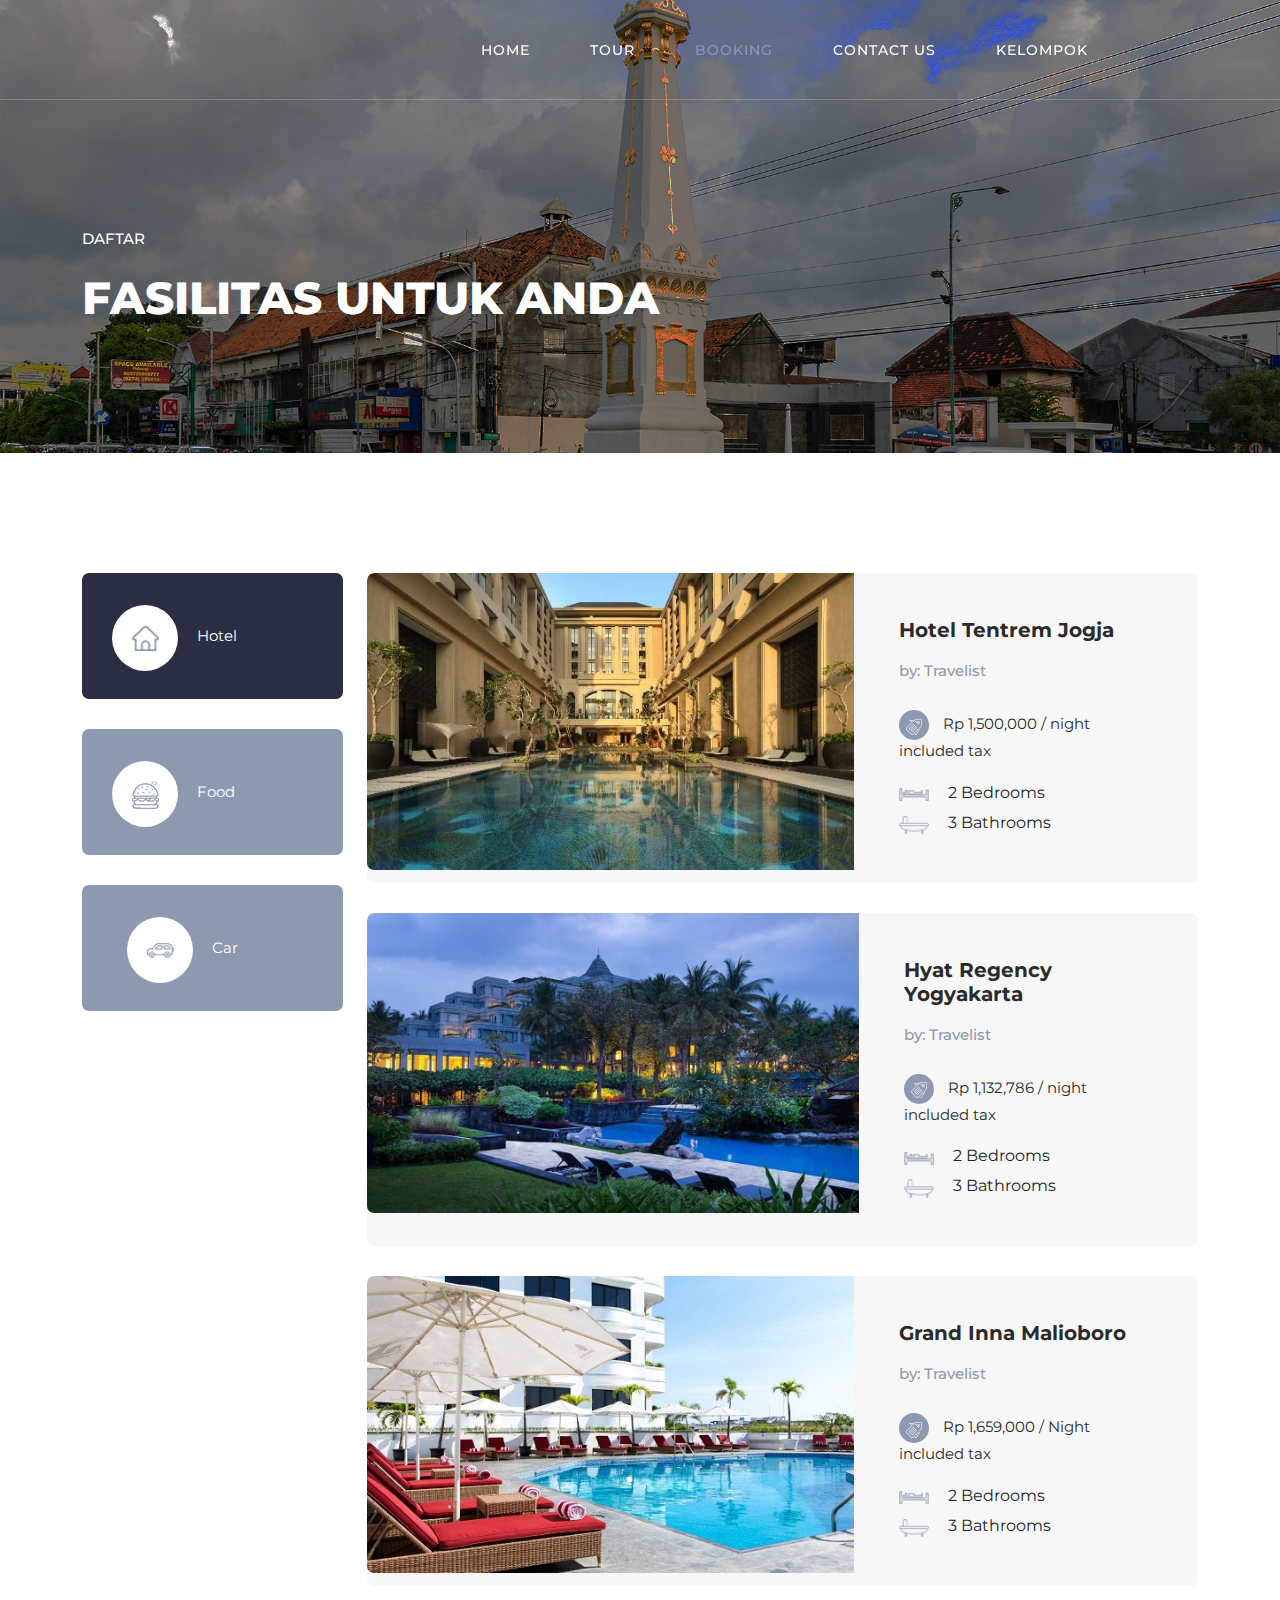
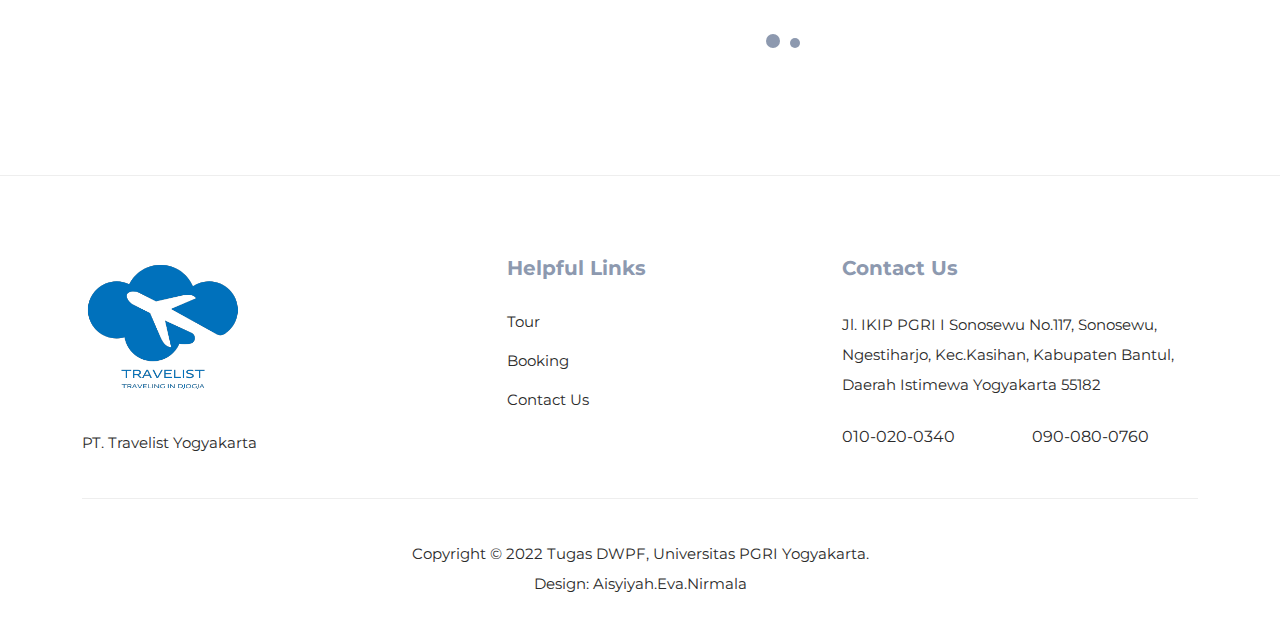
<file: listing.html>
<!DOCTYPE html>
<html lang="en">

  <head>

    <meta charset="UTF-8">
    <meta name="viewport" content="width=device-width, initial-scale=1, shrink-to-fit=no">
    <meta name="description" content="">
    <meta name="author" content="">
    <meta name="author" content="Untree.co">
	  <link rel="shortcut icon" href="black-logo 1.png">
    <link rel="preconnect" href="https://fonts.gstatic.com">
    <link href="https://fonts.googleapis.com/css2?family=Montserrat:wght@100;200;300;400;500;600;700;800;900&display=swap" rel="stylesheet">

    <title>Traveling in Yogyakarta</title>

    <!-- Bootstrap core CSS -->
    <link href="vendor/bootstrap/css/bootstrap.min.css" rel="stylesheet">


    <!-- Additional CSS Files -->
    <link rel="stylesheet" href="assets/css/fontawesome.css">
    <link rel="stylesheet" href="assets/css/templatemo-plot-listing.css">
    <link rel="stylesheet" href="assets/css/animated.css">
    <link rel="stylesheet" href="assets/css/owl.css">
<!--

TemplateMo 564 Plot Listing

https://templatemo.com/tm-564-plot-listing

-->
  </head>

<body>

  <!-- ***** Preloader Start ***** -->
  <div id="js-preloader" class="js-preloader">
    <div class="preloader-inner">
      <span class="dot"></span>
      <div class="dots">
        <span></span>
        <span></span>
        <span></span>
      </div>
    </div>
  </div>
  <!-- ***** Preloader End ***** -->

  <!-- ***** Header Area Start ***** -->
  <header class="header-area header-sticky wow slideInDown" data-wow-duration="0.75s" data-wow-delay="0s">
    <div class="container">
      <div class="row">
        <div class="col-12">
          <nav class="main-nav">
            <!-- ***** Logo Start ***** -->
            <a href="index.html" class="logo">
            </a>
            <!-- ***** Logo End ***** -->
            <!-- ***** Menu Start ***** -->
            <ul class="nav">
              <li><a href="index.html">Home</a></li>
              <li><a href="category.html">Tour</a></li>
              <li><a href="listing.html" class="active">Booking</a></li>
              <li><a href="contact.html">Contact Us</a></li> 
              <li><a href="kelompok.html">Kelompok</a></li>
		    <li><a href="#"></a></li>
               
            </ul>        
            <a class='menu-trigger'>
                <span>Menu</span>
            </a>
            <!-- ***** Menu End ***** -->
          </nav>
        </div>
      </div>
    </div>
  </header>
  <!-- ***** Header Area End ***** -->

  <div class="page-heading">
    <div class="container">
      <div class="row">
        <div class="col-lg-8">
          <div class="top-text header-text">
            <h6>DAFTAR </h6>
            <h2>FASILITAS UNTUK ANDA</h2>
          </div>
        </div>
      </div>
    </div>
  </div>

  <div class="listing-page">
    <div class="container">
      <div class="row">
        <div class="col-lg-12">
          <div class="naccs">
            <div class="grid">
              <div class="row">
                <div class="col-lg-3">
                  <div class="menu">
                    <div class="first-thumb active">
                      <div class="thumb">
                        <span class="icon"><img src="assets/images/search-icon-01.png" alt=""></span>
                        Hotel
                      </div>
                    </div>
                    <div>
                      <div class="thumb">                 
                        <span class="icon"><img src="assets/images/search-icon-02.png" alt=""></span>
                        Food 
                      </div>
                    </div>
                    <div>
                      <div class="last-thumb"> 
                        <div class="thumb">                  
                        <span class="icon"><img src="assets/images/search-icon-03.png" alt=""></span>
                        Car
                      </div>
                      </div>
                    </div>
                   
                  </div>
                </div> 
                <div class="col-lg-9">
                  <ul class="nacc">
                  <!-- first category listing of items -->
                    <li class="active">
                      <div>
                        <div class="col-lg-12">
                          <div class="owl-carousel owl-listing">
                            <div class="item">
                              <div class="row">
                                <div class="col-lg-12">
                                  <div class="listing-item">
                                    <div class="left-image">
                                      <a href="#"><img src="assets/images/HOTEL TENTREM YOGYAKARTA (from AU$151)_ 2022 Reviews.jpg" alt=""></a>
                                      <div class="hover-content">
                                        <div class="main-white-button">
                                          <a href="contact.html"><i class="fa fa-eye"></i> Contact Now</a>
                                        </div>
                                      </div>
                                    </div>
                                    <div class="right-content align-self-center">
                                      <a href="#"><h4>Hotel Tentrem Jogja</h4></a>
                                      <h6>by: Travelist </h6>
                                      <span class="price"><div class="icon"><img src="assets/images/listing-icon-01.png" alt=""></div>  Rp 1,500,000 / night included tax </span>
                                      
                                      <span class="info"><img src="assets/images/listing-icon-02.png" alt=""> 2 Bedrooms<br><img src="assets/images/listing-icon-03.png" alt=""> 3 Bathrooms</span>
                                    </div>
                                  </div>
                                </div>
                                <div class="col-lg-12">
                                  <div class="listing-item">
                                    <div class="left-image">
                                      <a href="#"><img src="assets/images/hyat.jpg" alt=""></a>
                                      <div class="hover-content">
                                        <div class="main-white-button">
                                          <a href="contact.html"><i class="fa fa-eye"></i> Contact Now</a>
                                        </div>
                                      </div>
                                    </div>
                                    <div class="right-content align-self-center">
                                      <a href="#"><h4>Hyat Regency Yogyakarta</h4></a>
                                      <h6>by: Travelist </h6>
                                      <span class="price"><div class="icon"><img src="assets/images/listing-icon-01.png" alt=""></div> Rp 1,132,786 / night included tax</span>
                                      
                                      <span class="info"><img src="assets/images/listing-icon-02.png" alt=""> 2 Bedrooms<br><img src="assets/images/listing-icon-03.png" alt=""> 3 Bathrooms</span>
                                    </div>
                                  </div>
                                </div>
                                <div class="col-lg-12">
                                  <div class="listing-item">
                                    <div class="left-image">
                                      <a href="#"><img src="assets/images/INA.jpg" alt=""></a>
                                      <div class="hover-content">
                                        <div class="main-white-button">
                                          <a href="contact.html"><i class="fa fa-eye"></i> Contact Now</a>
                                        </div>
                                      </div>
                                    </div>
                                    <div class="right-content align-self-center">
                                      <a href="#"><h4>Grand Inna Malioboro </h4></a>
                                      <h6>by: Travelist </h6>
                                      <span class="price"><div class="icon"><img src="assets/images/listing-icon-01.png" alt=""></div> Rp 1,659,000 / Night included tax</span>
                                     
                                      <span class="info"><img src="assets/images/listing-icon-02.png" alt=""> 2 Bedrooms<br><img src="assets/images/listing-icon-03.png" alt=""> 3 Bathrooms</span>
                                    </div>
                                  </div>
                                </div>
                              </div>
                            </div>
                            <div class="item">
                              <div class="row">
                                <div class="col-lg-12">
                                  <div class="listing-item">
                                    <div class="left-image">
                                      <a href="#"><img src="assets/images/jambluk.jpg" alt=""></a>
                                      <div class="hover-content">
                                        <div class="main-white-button">
                                          <a href="contact.html"><i class="fa fa-eye"></i> Contact Now</a>
                                        </div>
                                      </div>
                                    </div>
                                    <div class="right-content align-self-center">
                                      <a href="#"><h4>Jambuluwuk Malioboro Hotel Yogyakarta</h4></a>
                                      <h6>by: Travelist</h6>
                                      <span class="price"><div class="icon"><img src="assets/images/listing-icon-01.png" alt=""></div> Rp 733,333 / Night included tax</span>
                                      
                                      <span class="info"><img src="assets/images/listing-icon-02.png" alt=""> 2 Bedrooms<br><img src="assets/images/listing-icon-03.png" alt=""> 3 Bathrooms</span>
                                    </div>
                                  </div>
                                </div>
                                <div class="col-lg-12">
                                  <div class="listing-item">
                                    <div class="left-image">
                                      <a href="#"><img src="assets/images/aya.jpg" alt=""></a>
                                      <div class="hover-content">
                                        <div class="main-white-button">
                                          <a href="contact.html"><i class="fa fa-eye"></i> Contact Now</a>
                                        </div>
                                      </div>
                                    </div>
                                    <div class="right-content align-self-center">
                                      <a href="#"><h4>Ayaartta Hotel Malioboro</h4></a>
                                      <h6>by: Travelist</h6>
                                      <span class="price"><div class="icon"><img src="assets/images/listing-icon-01.png" alt=""></div> Rp 562,750 / Night included tax</span>
                                      
                                      <span class="info"><img src="assets/images/listing-icon-02.png" alt=""> 2 Bedrooms<br><img src="assets/images/listing-icon-03.png" alt=""> 3 Bathrooms</span>
                                    </div>
                                  </div>
                                </div>
                               
                            
                    <!-- second category listing of items -->
                    <li>
                      <div>
                        <div class="col-lg-12">
                          <div class="owl-carousel owl-listing">
                            <div class="item">
                              <div class="row">
                                <div class="col-lg-12">
                                  <div class="listing-item">
                                    <div class="left-image">
                                      <a href="#"><img src="assets/images/food/bakmi jawa.png" alt=""></a>
                                      <div class="hover-content">
                                        <div class="main-white-button">
                                          <a href="contact.html"><i class="fa fa-eye"></i> Contact Now</a>
                                        </div>
                                      </div>
                                    </div>
                                    <div class="right-content align-self-center">
                                      <a href="#"><h4>Bakmi Djawa</h4></a>
                                      <h6>by: Travelist</h6>
                                      <span class="price"><div class="icon"><img src="assets/images/listing-icon-01.png" alt=""></div> Rp 20,000 / Plate included tax</span>
                                      
                                    </div>
                                  </div>
                                </div>
                                <div class="col-lg-12">
                                  <div class="listing-item">
                                    <div class="left-image">
                                      <a href="#"><img src="assets/images/food/gudeg.jpg" alt=""></a>
                                      <div class="hover-content">
                                        <div class="main-white-button">
                                          <a href="contact.html"><i class="fa fa-eye"></i> Contact Now</a>
                                        </div>
                                      </div>
                                    </div>
                                    <div class="right-content align-self-center">
                                      <a href="#"><h4>Gudeg </h4></a>
                                      <h6>by: Travelist</h6>
                                      <span class="price"><div class="icon"><img src="assets/images/listing-icon-01.png" alt=""></div> Rp 25,000 / Plate included tax</span>
                                    </div>
                                  </div>
                                </div>
                                <div class="col-lg-12">
                                  <div class="listing-item">
                                    <div class="left-image">
                                      <a href="#"><img src="assets/images/food/bakpia1.jpg" alt=""></a>
                                      <div class="hover-content">
                                        <div class="main-white-button">
                                          <a href="contact.html"><i class="fa fa-eye"></i> Contact Now</a>
                                        </div>
                                      </div>
                                    </div>
                                    <div class="right-content align-self-center">
                                      <a href="#"><h4>Bakpia</h4></a>
                                      <h6>by: Travelist</h6>
                                      <span class="price"><div class="icon"><img src="assets/images/listing-icon-01.png" alt=""></div> Rp 10,000 / Pack included tax</span>
                                    </div>
                                  </div>
                                </div>
                              </div>
                            </div>
                            
                            <!-- second category second page -->
                            <div class="item">
                              <div class="row">
                                <div class="col-lg-12">
                                  <div class="listing-item">
                                    <div class="left-image">
                                      <a href="#"><img src="assets/images/food/geblek jogja.jpg" alt=""></a>
                                      <div class="hover-content">
                                        <div class="main-white-button">
                                          <a href="contact.html"><i class="fa fa-eye"></i> Contact Now</a>
                                        </div>
                                      </div>
                                    </div>
                                    <div class="right-content align-self-center">
                                      <a href="#"><h4>Geblek Jogja</h4></a>
                                      <h6>by: Travelist</h6>
                                      <span class="price"><div class="icon"><img src="assets/images/listing-icon-01.png" alt=""></div> Rp 10,000 / Pack included tax</span>
                                    </div>
                                  </div>
                                </div>
                                <div class="col-lg-12">
                                  <div class="listing-item">
                                    <div class="left-image">
                                      <a href="#"><img src="assets/images/food/mangut lele.jpg" alt=""></a>
                                      <div class="hover-content">
                                        <div class="main-white-button">
                                          <a href="contact.html"><i class="fa fa-eye"></i> Contact Now</a>
                                        </div>
                                      </div>
                                    </div>
                                    <div class="right-content align-self-center">
                                      <a href="#"><h4>Mangut Lele</h4></a>
                                      <h6>by: Travelist</h6>
                                      <span class="price"><div class="icon"><img src="assets/images/listing-icon-01.png" alt=""></div> Rp 25,000 / Plate included tax</span>
                                     </div>
                                  </div>
                                </div>
                                <div class="col-lg-12">
                                  <div class="listing-item">
                                    <div class="left-image">
                                      <a href="#"><img src="assets/images/food/sate klatak.jpg" alt=""></a>
                                      <div class="hover-content">
                                        <div class="main-white-button">
                                          <a href="contact.html"><i class="fa fa-eye"></i> Contact Now</a>
                                        </div>
                                      </div>
                                    </div>
                                    <div class="right-content align-self-center">
                                      <a href="#"><h4>Sate Klatak</h4></a>
                                      <h6>by: Travelist</h6>
                                      <span class="price"><div class="icon"><img src="assets/images/listing-icon-01.png" alt=""></div> Rp 15,000 / Plate included tax</span>
                                      
                                     
                                    </div>
                                  </div>
                                </div>
                              </div>
                            </div>


                          </div>
                        </div>
                      </div>
                    </li>
                    
                    <!-- third category first page -->
                    <li>
                      <div>
                        <div class="col-lg-12">
                          <div class="owl-carousel owl-listing">
                            <div class="item">
                              <div class="row">
                                <div class="col-lg-12">
                                  <div class="listing-item">
                                    <div class="left-image">
                                      <a href="#"><img src="assets/images/food/alhart.jpg" alt=""></a>
                                      <div class="hover-content">
                                        <div class="main-white-button">
                                          <a href="contact.html"><i class="fa fa-eye"></i> Contact Now</a>
                                        </div>
                                      </div>
                                    </div>
                                    <div class="right-content align-self-center">
                                      <a href="#"><h4>Alphard</h4></a>
                                      <h6>by: Travelist</h6>
                                      <span class="price"><div class="icon"><img src="assets/images/listing-icon-01.png" alt=""></div> Rp 500,000 / Day included tax</span>
                                    </div>
                                  </div>
                                </div>
                                <div class="col-lg-12">
                                  <div class="listing-item">
                                    <div class="left-image">
                                      <a href="#"><img src="assets/images/food/civic.jpg" alt=""></a>
                                      <div class="hover-content">
                                        <div class="main-white-button">
                                          <a href="contact.html"><i class="fa fa-eye"></i> Contact Now</a>
                                        </div>
                                      </div>
                                    </div>
                                    <div class="right-content align-self-center">
                                      <a href="#"><h4>Civic</h4></a>
                                      <h6>by: Travelist</h6>
                                      <span class="price"><div class="icon"><img src="assets/images/listing-icon-01.png" alt=""></div> Rp 500,000 / Day included tax</span>
                                    </div>
                                  </div>
                                </div>
                                <div class="col-lg-12">
                                  <div class="listing-item">
                                    <div class="left-image">
                                      <a href="#"><img src="assets/images/food/brio.jpg" alt=""></a>
                                      <div class="hover-content">
                                        <div class="main-white-button">
                                          <a href="contact.html"><i class="fa fa-eye"></i> Contact Now</a>
                                        </div>
                                      </div>
                                    </div>
                                    <div class="right-content align-self-center">
                                      <a href="#"><h4>Brio</h4></a>
                                      <h6>by: Travelist</h6>
                                      <span class="price"><div class="icon"><img src="assets/images/listing-icon-01.png" alt=""></div> Rp 200,000 / Day included tax</span>
                                    </div>
                                  </div>
                                </div>
                              </div>
                            </div>
                          
                            
                            
                          </div>
                        </div>
                      </div>
                    </li>
                    
                  
                            
                           
                                
                                
                              </div>
                            </div>
                          </div>
                        </div>
                      </div>
                    </li>
                  
                    
                  </ul>
                  
                </div>          
              </div>
            </div>
          </div>
        </div>
      </div>
    </div>
  </div>

  <footer>
    <div class="container">
      <div class="row">
        <div class="col-lg-4">
          <div class="about">
            <div class="logo">
              <img src="assets/images/black-logo 1.png" alt="">
            </div>
            <p>PT. Travelist Yogyakarta</p>
          </div>
        </div>
        <div class="col-lg-4">
          <div class="helpful-links">
            <h4>Helpful Links</h4>
            <div class="row">
              <div class="col-lg-6">
                <ul>
                  <li><a href="category.html">Tour</a></li>
                  <li><a href="listing.html">Booking</a></li>
                  <li><a href="contact.html">Contact Us</a></li>
                  
                </ul>
              </div>
              
            </div>
          </div>
        </div>
        <div class="col-lg-4">
          <div class="contact-us">
            <h4>Contact Us</h4>
            <p>Jl. IKIP PGRI I Sonosewu No.117, Sonosewu, Ngestiharjo, Kec.Kasihan, Kabupaten Bantul, Daerah Istimewa Yogyakarta 55182</p>
            <div class="row">
              <div class="col-lg-6">
                <a href="#">010-020-0340</a>
              </div>
              <div class="col-lg-6">
                <a href="#">090-080-0760</a>
              </div>
            </div>
          </div>
        </div>
        <div class="col-lg-12">
          <div class="sub-footer">
            <p>Copyright © 2022 Tugas DWPF, Universitas PGRI Yogyakarta.
            <br>
			Design: <a rel="nofollow" href="https://templatemo.com" title="CSS Templates">Aisyiyah.Eva.Nirmala</a></p>
          </div>
        </div>
      </div>
    </div>
  </footer>

  <!-- Scripts -->
  <script src="vendor/jquery/jquery.min.js"></script>
  <script src="vendor/bootstrap/js/bootstrap.bundle.min.js"></script>
  <script src="assets/js/owl-carousel.js"></script>
  <script src="assets/js/animation.js"></script>
  <script src="assets/js/imagesloaded.js"></script>
  <script src="assets/js/custom.js"></script>

</body>

</html>
</file>
<file: assets/css/templatemo-plot-listing.css>
/*

TemplateMo 564 Plot Listing

https://templatemo.com/tm-564-plot-listing

*/

/* ---------------------------------------------
Table of contents
------------------------------------------------
01. font & reset css
02. reset
03. global styles
04. header
05. banner
06. features
07. testimonials
08. contact
09. footer
10. preloader
11. search
12. portfolio

--------------------------------------------- */
/* 
---------------------------------------------
font & reset css
--------------------------------------------- 
*/
@import url('https://fonts.googleapis.com/css2?family=Montserrat:wght@100;200;300;400;500;600;700;800;900&display=swap');
/* 
---------------------------------------------
reset
--------------------------------------------- 
*/
html, body, div, span, applet, object, iframe, h1, h2, h3, h4, h5, h6, p, blockquote, div
pre, a, abbr, acronym, address, big, cite, code, del, dfn, em, font, img, ins, kbd, q,
s, samp, small, strike, strong, sub, sup, tt, var, b, u, i, center, dl, dt, dd, ol, ul, li,
figure, header, nav, section, article, aside, footer, figcaption {
  margin: 0;
  padding: 0;
  border: 0;
  outline: 0;
}

/* clear fix */
.grid:after {
  content: '';
  display: block;
  clear: both;
}

/* ---- .grid-item ---- */

.grid-sizer,
.grid-item {
  width: 50%;
}

.grid-item {
  float: left;
}

.grid-item img {
  display: block;
  max-width: 100%;
}

.clearfix:after {
  content: ".";
  display: block;
  clear: both;
  visibility: hidden;
  line-height: 0;
  height: 0;
}

.clearfix {
  display: inline-block;
}

html[xmlns] .clearfix {
  display: block;
}

* html .clearfix {
  height: 1%;
}

ul, li {
  padding: 0;
  margin: 0;
  list-style: none;
}

header, nav, section, article, aside, footer, hgroup {
  display: block;
}

* {
  box-sizing: border-box;
}

html, body {
  font-family: 'Montserrat', sans-serif;
  font-weight: 400;
  background-color: #fff;
  -ms-text-size-adjust: 100%;
  -webkit-font-smoothing: antialiased;
  -moz-osx-font-smoothing: grayscale;
}

a {
  text-decoration: none !important;
}

h1, h2, h3, h4, h5, h6 {
  margin-top: 0px;
  margin-bottom: 0px;
}

ul {
  margin-bottom: 0px;
}

p {
  font-size: 15px;
  line-height: 30px;
  color: #2a2a2a;
}

img {
  margin-bottom: -3px;
  width: 100%;
  overflow: hidden;
}

/* 
---------------------------------------------
global styles
--------------------------------------------- 
*/
html,
body {
  background: #fff;
  font-family: 'Montserrat', sans-serif;
}

::selection {
  background: #03a4ed;
  color: #fff;
}

::-moz-selection {
  background: #03a4ed;
  color: #fff;
}

@media (max-width: 991px) {
  html, body {
    overflow-x: hidden;
  }
  .mobile-top-fix {
    margin-top: 30px;
    margin-bottom: 0px;
  }
  .mobile-bottom-fix {
    margin-bottom: 30px;
  }
  .mobile-bottom-fix-big {
    margin-bottom: 60px;
  }
}

.page-section {
  margin-top: 120px;
}

.section-heading h2 {
  font-size: 35px;
  margin-bottom: 25px;
  text-transform: capitalize;
  color: #2a2a2a;
  font-weight: 700;
  position: relative;
  z-index: 2;
  line-height: 44px;
}

.section-heading h6 {
  text-transform: uppercase;
  font-size: 15px;
  font-weight: 500;
  color: #8d99af;
}

.main-white-button a {
  display: inline-block;
  background-color: #fff;
  font-size: 15px;
  font-weight: 400;
  color: #2a2a2a;
  text-transform: capitalize;
  padding: 12px 25px;
  border-radius: 7px;
  letter-spacing: 0.25px;
  transition: all .3s;
}

.main-white-button a i {
  margin-right: 10px;
  width: 22px;
  height: 22px;
  background-color: #8d99af;
  color: #fff;
  border-radius: 50%;
  display: inline-block;
  text-align: center;
  font-size: 12px;
  line-height: 22px;
}

.main-white-button a:hover {
  background-color: #8d99af;
  color: #fff;
}

/* 
---------------------------------------------
header
--------------------------------------------- 
*/

.background-header {
  background-color: #fff!important;
  height: 80px!important;
  position: fixed!important;
  top: 0px;
  left: 0px;
  right: 0px;
  box-shadow: 0px 0px 10px rgba(0,0,0,0.15)!important;
}

.background-header .logo,
.background-header .main-nav .nav li a {
  color: #1e1e1e!important;
}

.background-header .main-nav .nav li:hover a {
  color: #8d99af!important;
}

.background-header .nav li a.active {
  color: #8d99af!important;
}

.header-area {
  background-color: transparent;
  border-bottom: 1px solid rgba(250,250,250,0.2);
  position: fixed;
  top: 0px;
  left: 0px;
  right: 0px;
  z-index: 100;
  height: 100px;
  -webkit-transition: all .5s ease 0s;
  -moz-transition: all .5s ease 0s;
  -o-transition: all .5s ease 0s;
  transition: all .5s ease 0s;
}

.header-area .main-nav {
  min-height: 80px;
  background: transparent;
}

/*.header-area .main-nav a.logo {
  background-image: url(../images/black-logo\ 1.png);
  width: 166px;
  height: 58px;
  display: inline-block;
  margin-top: 20px;
}

.background-header .main-nav a.logo {
  background-image: url(../images/black-logo\ 1.png);
  width: 164px;
  height: 58px;
  display: inline-block;
  margin-top: 10px;
}*/

.background-header .main-nav .nav {
  margin-top: 20px !important;
}

.header-area .main-nav .nav {
  float: right;
  margin-top: 30px;
  margin-right: 0px;
  background-color: transparent;
  -webkit-transition: all 0.3s ease 0s;
  -moz-transition: all 0.3s ease 0s;
  -o-transition: all 0.3s ease 0s;
  transition: all 0.3s ease 0s;
  position: relative;
  z-index: 999;
}

.header-area .main-nav .nav li {
  padding-left: 30px;
  padding-right: 30px;
}

.header-area .main-nav .nav li:last-child {
  padding-right: 0px;
  padding-left: 40px;
}

.header-area .main-nav .nav li:last-child a ,
.background-header .main-nav .nav li:last-child a {
  color: #2a2a2a !important;
  text-transform: capitalize;
  padding: 0px 20px;
  font-weight: 400;
}

.header-area .main-nav .nav li:last-child a i,
.background-header .main-nav .nav li:last-child a i {
  font-size: 12px!important;
  font-weight: 400 !important;
}

.background-header .main-nav .nav li:last-child .main-white-button a {
  background-color: #8d99af;
  color: #fff !important;
}

.background-header .main-nav .nav li:last-child .main-white-button a i {
  background-color: #fff;
  color: #8d99af;
}

.header-area .main-nav .nav li:last-child a:hover,
.header-area .main-nav .nav li:last-child a.active {
  color: #fff !important;
}

.header-area .main-nav .nav li a {
  display: block;
  font-weight: 500;
  font-size: 14px;
  color: #fff;
  text-transform: uppercase;
  -webkit-transition: all 0.3s ease 0s;
  -moz-transition: all 0.3s ease 0s;
  -o-transition: all 0.3s ease 0s;
  transition: all 0.3s ease 0s;
  height: 40px;
  line-height: 40px;
  border: transparent;
  letter-spacing: 1px;
}

.header-area .main-nav .nav li:hover a,
.header-area .main-nav .nav li a.active {
  color: #8d99af!important;
}

.background-header .main-nav .nav li:hover a,
.background-header .main-nav .nav li a.active {
  color: #8d99af!important;
  opacity: 1;
}

.header-area .main-nav .nav li:last-child a:hover ,
.background-header .main-nav .nav li:last-child a:hover {
  background-color: #8d99af;
}

.header-area .main-nav .nav li.has-sub {
  position: relative;
  padding-right: 15px;
}

.header-area .main-nav .nav li.has-sub:after {
  font-family: FontAwesome;
  content: "\f107";
  font-size: 12px;
  color: #fff;
  position: absolute;
  right: 5px;
  top: 12px;
}

.background-header .main-nav .nav li.has-sub:after {
  color: #1e1e1e;
}

.header-area .main-nav .nav li.has-sub ul.sub-menu {
  position: absolute;
  width: 200px;
  box-shadow: 0 2px 28px 0 rgba(0, 0, 0, 0.06);
  overflow: hidden;
  top: 40px;
  opacity: 0;
  transition: all .3s;
  transform: translateY(+2em);
  visibility: hidden;
  z-index: -1;
}

.header-area .main-nav .nav li.has-sub ul.sub-menu li {
  margin-left: 0px;
  padding-left: 0px;
  padding-right: 0px;
}

.header-area .main-nav .nav li.has-sub ul.sub-menu li a {
  opacity: 1;
  display: block;
  background: #f7f7f7;
  color: #2a2a2a!important;
  padding-left: 20px;
  height: 40px;
  line-height: 40px;
  -webkit-transition: all 0.3s ease 0s;
  -moz-transition: all 0.3s ease 0s;
  -o-transition: all 0.3s ease 0s;
  transition: all 0.3s ease 0s;
  position: relative;
  font-size: 13px;
  font-weight: 400;
  border-bottom: 1px solid #eee;
}

.header-area .main-nav .nav li.has-sub ul li a:hover {
  background: #fff;
  color: #f5a425!important;
  padding-left: 25px;
}

.header-area .main-nav .nav li.has-sub ul li a:hover:before {
  width: 3px;
}

.header-area .main-nav .nav li.has-sub:hover ul.sub-menu {
  visibility: visible;
  opacity: 1;
  z-index: 1;
  transform: translateY(0%);
  transition-delay: 0s, 0s, 0.3s;
}

.header-area .main-nav .menu-trigger {
  cursor: pointer;
  display: block;
  position: absolute;
  top: 33px;
  width: 32px;
  height: 40px;
  text-indent: -9999em;
  z-index: 99;
  right: 40px;
  display: none;
}

.background-header .main-nav .menu-trigger {
  top: 23px;
}

.header-area .main-nav .menu-trigger span,
.header-area .main-nav .menu-trigger span:before,
.header-area .main-nav .menu-trigger span:after {
  -moz-transition: all 0.4s;
  -o-transition: all 0.4s;
  -webkit-transition: all 0.4s;
  transition: all 0.4s;
  background-color: #1e1e1e;
  display: block;
  position: absolute;
  width: 30px;
  height: 2px;
  left: 0;
}

.background-header .main-nav .menu-trigger span,
.background-header .main-nav .menu-trigger span:before,
.background-header .main-nav .menu-trigger span:after {
  background-color: #1e1e1e;
}

.header-area .main-nav .menu-trigger span:before,
.header-area .main-nav .menu-trigger span:after {
  -moz-transition: all 0.4s;
  -o-transition: all 0.4s;
  -webkit-transition: all 0.4s;
  transition: all 0.4s;
  background-color: #1e1e1e;
  display: block;
  position: absolute;
  width: 30px;
  height: 2px;
  left: 0;
  width: 75%;
}

.background-header .main-nav .menu-trigger span:before,
.background-header .main-nav .menu-trigger span:after {
  background-color: #1e1e1e;
}

.header-area .main-nav .menu-trigger span:before,
.header-area .main-nav .menu-trigger span:after {
  content: "";
}

.header-area .main-nav .menu-trigger span {
  top: 16px;
}

.header-area .main-nav .menu-trigger span:before {
  -moz-transform-origin: 33% 100%;
  -ms-transform-origin: 33% 100%;
  -webkit-transform-origin: 33% 100%;
  transform-origin: 33% 100%;
  top: -10px;
  z-index: 10;
}

.header-area .main-nav .menu-trigger span:after {
  -moz-transform-origin: 33% 0;
  -ms-transform-origin: 33% 0;
  -webkit-transform-origin: 33% 0;
  transform-origin: 33% 0;
  top: 10px;
}

.header-area .main-nav .menu-trigger.active span,
.header-area .main-nav .menu-trigger.active span:before,
.header-area .main-nav .menu-trigger.active span:after {
  background-color: transparent;
  width: 100%;
}

.header-area .main-nav .menu-trigger.active span:before {
  -moz-transform: translateY(6px) translateX(1px) rotate(45deg);
  -ms-transform: translateY(6px) translateX(1px) rotate(45deg);
  -webkit-transform: translateY(6px) translateX(1px) rotate(45deg);
  transform: translateY(6px) translateX(1px) rotate(45deg);
  background-color: #1e1e1e;
}

.background-header .main-nav .menu-trigger.active span:before {
  background-color: #1e1e1e;
}

.header-area .main-nav .menu-trigger.active span:after {
  -moz-transform: translateY(-6px) translateX(1px) rotate(-45deg);
  -ms-transform: translateY(-6px) translateX(1px) rotate(-45deg);
  -webkit-transform: translateY(-6px) translateX(1px) rotate(-45deg);
  transform: translateY(-6px) translateX(1px) rotate(-45deg);
  background-color: #1e1e1e;
}

.background-header .main-nav .menu-trigger.active span:after {
  background-color: #1e1e1e;
}

.header-area.header-sticky {
  min-height: 80px;
}

.header-area .nav {
  margin-top: 30px;
}

.header-area.header-sticky .nav li a.active {
  color: #8d99af;
}

@media (max-width: 1200px) {
  .header-area .main-nav .nav li {
    padding-left: 12px;
    padding-right: 12px;
  }
  .header-area .main-nav:before {
    display: none;
  }
}

@media (max-width: 992px) {
  .header-area .main-nav .nav li:last-child  ,
  .background-header .main-nav .nav li:last-child {
    display: none;
  }
  .header-area .main-nav .nav li:nth-child(6),
  .background-header .main-nav .nav li:nth-child(6) {
    padding-right: 0px;
  }
}

@media (max-width: 767px) {
  .background-header .main-nav .nav {
    margin-top: 80px !important;
  }
  .header-area .main-nav .logo {
    color: #1e1e1e;
  }
  .header-area.header-sticky .nav li a:hover,
  .header-area.header-sticky .nav li a.active {
    color: #8d99af!important;
    opacity: 1;
  }
  .header-area.header-sticky .nav li.search-icon a {
    width: 100%;
  }
  .header-area {
    background-color: #f7f7f7;
    padding: 0px 15px;
    height: 100px;
    box-shadow: none;
    text-align: center;
  }
  .header-area .container {
    padding: 0px;
  }
  .header-area .logo {
    margin-left: 30px;
  }
  .header-area .menu-trigger {
    display: block !important;
  }
  .header-area .main-nav {
    overflow: hidden;
  }
  .header-area .main-nav .nav {
    float: none;
    width: 100%;
    display: none;
    -webkit-transition: all 0s ease 0s;
    -moz-transition: all 0s ease 0s;
    -o-transition: all 0s ease 0s;
    transition: all 0s ease 0s;
    margin-left: 0px;
  }
  .background-header .nav {
    margin-top: 80px;
  }
  .header-area .main-nav .nav li:first-child {
    border-top: 1px solid #eee;
  }
  .header-area.header-sticky .nav {
    margin-top: 100px;
  }
  .header-area .main-nav .nav li {
    width: 100%;
    background: #fff;
    border-bottom: 1px solid #e7e7e7;
    padding-left: 0px !important;
    padding-right: 0px !important;
  }
  .header-area .main-nav .nav li a {
    height: 50px !important;
    line-height: 50px !important;
    padding: 0px !important;
    border: none !important;
    background: #f7f7f7 !important;
    color: #191a20 !important;
  }
  .header-area .main-nav .nav li a:hover {
    background: #eee !important;
    color: #8d99af!important;
  }
  .header-area .main-nav .nav li.has-sub ul.sub-menu {
    position: relative;
    visibility: inherit;
    opacity: 1;
    z-index: 1;
    transform: translateY(0%);
    top: 0px;
    width: 100%;
    box-shadow: none;
    height: 0px;
    transition: all 0s;
  }
  .header-area .main-nav .nav li.submenu ul li a {
    font-size: 12px;
    font-weight: 400;
  }
  .header-area .main-nav .nav li.submenu ul li a:hover:before {
    width: 0px;
  }
  .header-area .main-nav .nav li.has-sub ul.sub-menu {
    height: auto;
  }
  .header-area .main-nav .nav li.has-sub:after {
    color: #3B566E;
    right: 30px;
    font-size: 14px;
    top: 15px;
  }
  .header-area .main-nav .nav li.submenu:hover ul, .header-area .main-nav .nav li.submenu:focus ul {
    height: 0px;
  }
}

@media (min-width: 767px) {
  .header-area .main-nav .nav {
    display: flex !important;
  }
}



/* 
---------------------------------------------
Banner Style
--------------------------------------------- 
*/

.main-banner {
  background-repeat: no-repeat;
  background-position: center center;
  background-size: cover;
  background-image: url(../images/banner-bg.jpg);
  padding: 290px 0px 180px 0px;
  position: relative;
  overflow: hidden;
}

.main-banner .top-text {
  text-align: center;
}

.main-banner .top-text h6 {
  color: #fff;
  font-size: 15px;
  font-weight: 500;
  text-transform: uppercase;
}

.main-banner .top-text h2 {
  color: #fff;
  font-size: 45px;
  font-weight: 800;
  text-transform: capitalize;
  margin-top: 15px;
  margin-bottom: 45px;
}

.main-banner ul.categories {
  width: 100%;
  margin-top: 60px;
  text-align: center;
}

.main-banner ul.categories li {
  display: inline-block;
  text-align: center;
  width: 18%;
}

.main-banner ul.categories li a {
  color: #fff;
  text-align: center;
  font-size: 15px;
  margin-top: 15px;
}

.main-banner ul.categories li .icon {
  display: block;
  margin: 0 auto 12px auto;
  width: 66px;
  height: 66px;
  border-radius: 50%;
  text-align: center;
  line-height: 62px;
  color: #8d99af;
  background-color: #fff;
  transition: all .5s;
}

.main-banner ul.categories li a:hover .icon {
  background-color: #2b2d42;
}

.main-banner ul.categories li .icon img {
  max-width: 27px;
}

form#search-form {
  background-color: #fff;
  padding: 0px 0px 0px 30px;
  width: 100%;
  border-radius: 7px;
  display: inline-block;
  text-align: center;
}

form#search-form select,
form#search-form input {
  width: 100%;
  height: 36px;
  background-color: transparent;
  border: none;
  color: #2a2a2a;
  font-size: 15px;
  outline: none;
}

.form-select:focus {
  box-shadow: none;
}

form#search-form input.searchText {
  border-left: 1px solid #8d99af;
  border-right: 1px solid #8d99af;
  padding: 0px 30px;
}

form#search-form input::placeholder {
  color: #2a2a2a;
  font-size: 15px;
}

form#search-form button {
  width: 100%;
  height: 100%;
  background-color: #8d99af;
  border: none;
  padding: 15px;
  color: #fff;
  font-size: 15px;
  border-top-right-radius: 7px;
  border-bottom-right-radius: 7px;
}

form#search-form button i {
  width: 40px;
  height: 40px;
  background-color: #fff;
  border-radius: 50%;
  color: #8d99af;
  display: inline-block;
  text-align: center;
  line-height: 38px;
  margin-right: 10px;
}



/*
---------------------------------------
Popular Categories
---------------------------------------
*/

.popular-categories {
  margin-top: 120px;
}

.popular-categories .section-heading {
  text-align: center;
  margin-bottom: 80px;
}

.popular-categories .naccs {
  position: relative;
  background-color: #2b2d42;
  border-radius: 7px;
}

.popular-categories .icon {
  display: inline-block;
  width: 66px;
  height: 66px;
  border-radius: 50%;
  text-align: center;
  line-height: 62px;
  color: #8d99af;
  background-color: #fff;
  margin-right: 15px;
}

.popular-categories .icon img {
  max-width: 27px;
}

.popular-categories .naccs .menu div.first-thumb {
  border-top-left-radius: 7px;
}

.popular-categories .naccs .menu div.last-thumb {
  margin-bottom: 0px;
  border-bottom-left-radius: 7px;
}

.popular-categories .naccs .menu div {
  color: #fff;
  font-size: 15px;
  background-color: #8d99af;
  margin-bottom: 1px;
  height: 126px;
  text-align: left;
  padding: 0px 15px;
  line-height: 126px;
  cursor: pointer;
  position: relative;
  transition: 1s all cubic-bezier(0.075, 0.82, 0.165, 1);
}

.popular-categories .naccs .menu div.active,
.popular-categories .naccs .menu div.active .thumb {
  background-color: #2b2d42;
}

.popular-categories ul.nacc {
  position: relative;
  min-height: 100%;
  list-style: none;
  margin: 0;
  padding: 0;
  transition: 0.5s all cubic-bezier(0.075, 0.82, 0.165, 1);
}

.popular-categories ul.nacc li {
  opacity: 0;
  transform: translateX(-50px);
  position: absolute;
  list-style: none;
  transition: 1s all cubic-bezier(0.075, 0.82, 0.165, 1);
}

.popular-categories ul.nacc li.active {
  transition-delay: 0.3s;
  position: relative;
  z-index: 2;
  opacity: 1;
  transform: translateX(0px);
}

.popular-categories ul.nacc li {
  width: 100%;
}

.popular-categories .nacc .thumb .left-text {
  margin-left: 30px;
}

.popular-categories .nacc .thumb .left-text h4 {
  color: #fff;
  font-size: 20px;
  font-weight: 700;
  line-height: 35px;
  margin-bottom: 30px;
}

.popular-categories .nacc .thumb .left-text p {
  color: #fff;
  margin-bottom: 30px;
}

.popular-categories .nacc .thumb .right-image {
  padding: 60px;
  display: inline-flex;
} 

.popular-categories .nacc .thumb img {
  border-radius: 7px;
}

.popular-categories .nacc .thumb .left-text .main-white-button a{
  width: 100%;
  text-align: center;
}



/*
---------------------------------------------
Recent Listing 
---------------------------------------------
*/

.recent-listing {
  margin-top: 120px;
  padding-top: 120px;
  margin-bottom: 120px;
  border-top: 1px solid #eee;
}

.recent-listing .section-heading {
  text-align: center;
  margin-bottom: 80px;
}

.recent-listing .item .listing-item {
  display: inline-flex;
  background-color: #f7f7f7;
  border-radius: 7px;
  width: 100%;
  position: relative;
  margin-bottom: 30px;
}

.recent-listing .item .left-image {
  float: left;
  overflow: hidden;
  border-top-left-radius: 7px;
  border-bottom-left-radius: 7px;
}

.recent-listing .item .left-image img {
  overflow: hidden;
  border-top-left-radius: 7px;
  border-bottom-left-radius: 7px;
}

.recent-listing .item .right-content {
  display: inline-block;
  padding: 60px;
}

.recent-listing .item .right-content ul.rate {
  position: absolute;
  right: 60px;
  top: 60px;
}

.recent-listing .item .right-content ul.rate li {
  display: inline-block;
}

.recent-listing .item .right-content ul.rate li:last-child {
  margin-left: 10px;
}

.recent-listing .item .right-content h4 {
  font-size: 20px;
  color: #2a2a2a;
  font-weight: 700;
  margin-bottom: 20px;
}

.recent-listing .item .right-content h6 {
  font-size: 15px;
  font-weight: 500;
  color: #8d99af;
}

.recent-listing .item .right-content span.price {
  color: #2a2a2a;
  font-size: 15px;
  margin-top: 30px;
  display: block;
  margin-bottom: 15px;
}

.recent-listing .item .right-content span.price .icon {
  width: 30px;
  height: 30px;
  background-color: #8d99af;
  border-radius: 50%;
  text-align: center;
  line-height: 28px;
  display: inline-block;
  margin-right: 10px;
}

.recent-listing .item .right-content span.price .icon img {
  max-width: 16px;
  text-align: center;
  display: inline-block;
}

.recent-listing .item .right-content span.details {
  display: block;
  margin-bottom: 30px;
  font-size: 15px;
  color: #8d99af;
}

.recent-listing .item .right-content span.details em {
  font-style: normal;
  color: #2a2a2a;
}

.recent-listing .item .right-content ul.info li {
  display: inline-block;
  margin-bottom: 15px;
  margin-right: 30px;
  width: 100%;
}

.recent-listing .item .right-content ul.info li:last-child {
  margin-bottom: 0px;
}

.recent-listing .item .right-content ul.info li img {
  max-width: 30px;
  margin-right: 15px;
  display: inline;
}

.recent-listing .item .right-content .main-white-button {
  position: absolute;
  right: 60px;
  bottom: 60px;
}

.recent-listing .owl-dots {
  margin-top: 15px;
  text-align: center;
}

.recent-listing .owl-dots .owl-dot {
  width: 10px;
  height: 10px;
  background-color: #8d99af;
  border-radius: 50%;
  margin: 0px 5px;
  transition: all .3s;
}

.recent-listing .owl-dots .active {
  width: 14px;
  height: 14px;
}



/*
---------------------------------------------
Footer
---------------------------------------------
*/

footer {
  border-top: 1px solid #eee;
  padding-top: 80px;
}

footer h4 {
  font-size: 20px;
  font-weight: 700;
  color: #8d99af;
  margin-bottom: 30px;
}

footer p,
footer a {
  color: #2a2a2a;
}

footer .logo img {
  max-width: 163px;
  margin-bottom: 30px;
}

footer .helpful-links {
  margin: 0px 45px;
}

footer .helpful-links ul li {
  display: block;
  margin-bottom: 15px;
}

footer .helpful-links ul li a {
  font-size: 15px;
  transition: all .3s;
}

footer .helpful-links ul li a:hover {
  color: #8d99af;
  border-bottom: 1px solid #8d99af;
}

footer .contact-us p {
  margin-bottom: 25px;
}

footer .contact-us a {
  transition: all .3s;
}

footer .contact-us a:hover {
  color: #8d99af;
  border-bottom: 1px solid #8d99af;
}

footer .sub-footer {
  text-align: center;
  margin-top: 40px;
  padding: 40px 0px;
  border-top: 1px solid #eee;
}



/* 
---------------------------------------------
contact
--------------------------------------------- 
*/

.contact-page {
  margin: 120px 0px;
}

.contact-page .inner-content {
  background-color: #f7f7f7;
  border-radius: 7px;
  overflow: hidden;
}

.contact-page .inner-content #map {
  margin-bottom: -8px;
  overflow: hidden;
  border-top-left-radius: 7px;
  border-bottom-left-radius: 7px;
}

form#contact {
  position: relative;
  margin: 0px 60px 0px 45px;
}

form#contact input {
  width: 100%;
  height: 46px;
  border-radius: 7px;
  background-color: transparent;
  border: 1px solid #8d99af;
  outline: none;
  font-size: 15px;
  font-weight: 300;
  color: #8d99af;
  padding: 0px 15px;
  margin-bottom: 30px;
}

form#contact ul li {
  display: inline-block;
  margin-right: 30px;
}

form#contact ul li:last-child {
  margin-right: 0px;
}

form#contact input[type=checkbox] {
  display: inline-block;
  width: 15px;
  min-width: 15px;
  height: 15px;
  background-color: transparent;
  border: 1px solid #8d99af;
  outline: none;
  cursor: pointer;
}

form#contact span {
  color: #8d99af;
  font-size: 14px;
  font-weight: 500;
  margin-left: 8px;
}

form#contact input::placeholder {
  color: #8d99af;
  font-weight: 500;
}

form#contact textarea {
  margin-top: 10px;
  width: 100%;
  min-width: 100%;
  max-width: 100%;
  max-height: 180px;
  min-height: 140px;
  height: 140px;
  border-radius: 7px;
  background-color: transparent;
  border: 1px solid #8d99af;
  outline: none;
  font-size: 15px;
  font-weight: 300;
  color: #8d99af;
  padding: 15px;
  margin-bottom: 30px;
}

form#contact textarea::placeholder {
  color: #8d99af;
  font-weight: 500;
}

form#contact button {
  margin-bottom: -15px;
  display: inline-block;
  background-color: #8d99af;
  font-size: 15px;
  font-weight: 400;
  color: #fff;
  text-transform: capitalize;
  padding: 12px 25px;
  border-radius: 7px;
  letter-spacing: 0.25px;
  border: none;
  outline: none;
  transition: all .3s;
}

form#contact button i {
  margin-right: 10px;
  width: 24px;
  height: 24px;
  background-color: #2b2d42;
  color: #fff;
  border-radius: 50%;
  display: inline-block;
  text-align: center;
  font-size: 12px;
  line-height: 24px;
}

form#contact button:hover {
  background-color: #2b2d42;
  color: #fff;
}


/* 
---------------------------------------------
Page Heading
--------------------------------------------- 
*/

.page-heading {
  background-repeat: no-repeat;
  background-position: center center;
  background-size: cover;
  background-image: url(../images/heading-bg.jpg);
  padding: 230px 0px 120px 0px;
  position: relative;
  overflow: hidden;
}

.page-heading .top-text {
  text-align: left;
}

.page-heading .top-text h6 {
  color: #fff;
  font-size: 15px;
  font-weight: 500;
  text-transform: uppercase;
}

.page-heading .top-text h2 {
  color: #fff;
  line-height: 70px;
  font-size: 45px;
  font-weight: 800;
  text-transform: capitalize;
  margin-top: 15px;
}



/*
---------------------------------------
Category Post
---------------------------------------
*/

.category-post {
  overflow: hidden;
  margin-top: 0px;
  margin-bottom: 120px;
}

.category-post .naccs {
  position: relative;
  border-radius: 7px;
}

.category-post .icon {
  display: inline-block;
  width: 66px;
  height: 66px;
  border-radius: 50%;
  text-align: center;
  line-height: 62px;
  color: #8d99af;
  background-color: #fff;
  margin-right: 15px;
  float: left;
}

.category-post .naccs .menu div h4 {
  position: absolute;
  left: 81px;
  top: 50%;
  color: #fff;
  transform: translateY(-50%);
  font-size: 15px;
  font-weight: 400;
  width: 100%;
  display: inline;
}

.category-post .icon img {
  max-width: 27px;
}

.category-post .naccs .menu div.first-thumb  {
  border-bottom-left-radius: 7px;
}

.category-post .naccs .menu div.last-thumb {
  margin-bottom: 0px;
  border-bottom-right-radius: 7px;
}

.category-post .naccs .menu div {
  color: #fff;
  margin: 0px;
  width: 20%;
  font-size: 10px;
  background-color: #8d99af;
  height: 132px;
  line-height: 132px;
  display: inline-block;
  float: left;
  text-align: left;
  cursor: pointer;
  position: relative;
  transition: 1s all cubic-bezier(0.075, 0.82, 0.165, 1);
}

.category-post .naccs .menu div .thumb {
  padding: 30px 0px;
  margin-left: 25px;
  margin-right: 25px;
}

.category-post .naccs .menu div.active,
.category-post .naccs .menu div.active .thumb {
  background-color: #2b2d42;
}

.category-post ul.nacc {
  position: relative;
  min-height: 100%;
  list-style: none;
  margin: 0;
  padding: 0;
  transition: 0.5s all cubic-bezier(0.075, 0.82, 0.165, 1);
}

.category-post ul.nacc li {
  opacity: 0;
  transform: translateX(-50px);
  position: absolute;
  list-style: none;
  transition: 1s all cubic-bezier(0.075, 0.82, 0.165, 1);
}

.category-post ul.nacc li.active {
  transition-delay: 0.3s;
  position: relative;
  z-index: 2;
  opacity: 1;
  transform: translateX(0px);
}

.category-post ul.nacc li {
  width: 100%;
}

.category-post .nacc .thumb h4 {
  color: #2a2a2a;
  font-size: 20px;
  font-weight: 700;
  line-height: 35px;
  margin-bottom: 25px;
}

.category-post .nacc .thumb .main-white-button {
  text-align: right;
  margin-top: 40px;
}

.category-post .nacc .thumb .main-white-button a {
  background-color: #8d99af;
  color: #fff;
}

.category-post .nacc .thumb .main-white-button a i {
  background-color: #fff;
  color: #8d99af;
}

.category-post .top-content {
  margin-top: 80px;
  padding-bottom: 60px;
  border-bottom: 1px solid #eee;
  margin-bottom: 60px;
}

.category-post .description {
  padding-bottom: 60px;
  border-bottom: 1px solid #eee;
  margin-bottom: 60px;
}

.category-post .general-info p {
  margin-bottom: 30px;
}

.category-post .top-content .top-icon {
  background-color: #2b2d42;
  width: 250px;
  height: 132px;
  border-radius: 7px;
  position: relative;
  padding: 30px;
  display: inline-block;
}

.category-post .top-content .top-icon h4 {
  position: absolute;
  left: 30px;
  top: 50%;
  color: #fff;
  transform: translateY(-50%);
  font-size: 15px;
  font-weight: 400;
  width: 100%;
  display: inline;
}

.category-post .top-content .top-icon .icon {
  display: inline-block;
  width: 66px;
  height: 66px;
  border-radius: 50%;
  text-align: center;
  line-height: 62px;
  color: #8d99af;
  background-color: #fff;
  margin-right: 15px;
  float: left;
  left: 0;
}

.category-post .nacc .thumb .text-icon img {
  max-width: 30px;
  margin-right: 10px;
}

.category-post .nacc .thumb span.list-item {
  font-size: 15px;
  color: #8d99af;
  font-weight: 500;
  line-height: 30px;
}



/* 
---------------------------------------------
Listing Page
--------------------------------------------- 
*/


.listing-page {
  margin-top: 120px;
  margin-bottom: 120px;
}

.listing-page .section-heading {
  text-align: center;
  margin-bottom: 80px;
}

.listing-page .naccs {
  position: relative;
}

.listing-page .icon {
  display: inline-block;
  width: 66px;
  height: 66px;
  border-radius: 50%;
  text-align: center;
  line-height: 62px;
  color: #8d99af;
  background-color: #fff;
  margin-right: 15px;
}

.listing-page .icon img {
  max-width: 27px;
}

.listing-page .naccs .menu div.first-thumb {
  border-radius: 7px;
}

.listing-page .naccs .menu div.last-thumb {
  margin-bottom: 0px;
  border-radius: 7px;
}

.listing-page .naccs .menu div {
  color: #fff;
  font-size: 15px;
  border-radius: 7px;
  background-color: #8d99af;
  margin-bottom: 30px;
  height: 126px;
  text-align: left;
  padding: 0px 15px;
  line-height: 126px;
  cursor: pointer;
  position: relative;
  transition: 1s all cubic-bezier(0.075, 0.82, 0.165, 1);
}

.listing-page .naccs .menu div.active,
.listing-page .naccs .menu div.active .thumb {
  background-color: #2b2d42;
}

.listing-page ul.nacc {
  height: auto !important;
  position: relative;
  min-height: 100%;
  list-style: none;
  margin: 0;
  padding: 0;
  transition: 1s all cubic-bezier(0.075, 0.82, 0.165, 1);
}

.listing-page ul.nacc li {
  display: none;
  opacity: 0;
  transform: translateY(-50px);
  position: absolute;
  list-style: none;
  transition: 1s all cubic-bezier(0.075, 0.82, 0.165, 1);
}

.listing-page ul.nacc li.active {
  display: block;
  transition-delay: 0s;
  position: relative;
  z-index: 2;
  opacity: 1;
  transform: translateY(0px);
}

.listing-page ul.nacc li {
  width: 100%;
}

.listing-page .item .listing-item {
  display: inline-flex;
  background-color: #f7f7f7;
  border-radius: 7px;
  width: 100%;
  position: relative;
  margin-bottom: 30px;
}

.listing-page .item .left-image {
  float: left;
  overflow: hidden;
  border-top-left-radius: 7px;
  border-bottom-left-radius: 7px;
  position: relative;
  z-index: 1;
}

.listing-page .item .left-image .hover-content .main-white-button a i {
  font-size: 12px;
  width: 23px;
  height: 23px;
  line-height: 23px;
}

.listing-page .item .left-image .hover-content {
  position: absolute;
  left: 50%;
  top: 50%;
  transform: translate(-50%,-50%);
  z-index: 11;
  transition: all .5s;
  opacity: 0;
  visibility: hidden;
}

.listing-page .item .listing-item:hover .left-image .hover-content {
  opacity: 1;
  visibility: visible;
}

.listing-page .item .left-image img {
  overflow: hidden;
  border-top-left-radius: 7px;
  border-bottom-left-radius: 7px;
}

.listing-page .item .right-content {
  display: inline-block;
  padding: 45px;
}

.listing-page .item .right-content h4 {
  font-size: 20px;
  color: #2a2a2a;
  font-weight: 700;
  margin-bottom: 20px;
}

.listing-page .item .right-content h6 {
  font-size: 15px;
  font-weight: 500;
  color: #8d99af;
}

.listing-page .item .right-content span.price {
  color: #2a2a2a;
  font-size: 15px;
  margin-top: 30px;
  display: block;
  margin-bottom: 15px;
}

.listing-page .item .right-content span.price .icon {
  width: 30px;
  height: 30px;
  background-color: #8d99af;
  border-radius: 50%;
  text-align: center;
  line-height: 28px;
  display: inline-block;
  margin-right: 10px;
}

.listing-page .item .right-content span.price .icon img {
  max-width: 16px;
  text-align: center;
  display: inline-block;
}

.listing-page .item .right-content span.details {
  display: block;
  margin-bottom: 30px;
  font-size: 15px;
  color: #8d99af;
}

.listing-page .item .right-content span.details em {
  font-style: normal;
  color: #2a2a2a;
}

.listing-page .item .right-content span.info {
  line-height: 30px;
}

.listing-page .item .right-content span.info img {
  max-width: 30px;
  margin-right: 15px;
  display: inline;
}

.listing-page .owl-dots {
  margin-top: 15px;
  text-align: center;
}

.listing-page .owl-dots .owl-dot {
  width: 10px;
  height: 10px;
  background-color: #8d99af;
  border-radius: 50%;
  margin: 0px 5px;
  transition: all .3s;
}

.listing-page .owl-dots .active {
  width: 14px;
  height: 14px;
}



/* 
---------------------------------------------
Pre Loader
--------------------------------------------- 
*/

.js-preloader {
    position: fixed;
    top: 0;
    left: 0;
    right: 0;
    bottom: 0;
    background-color: #fff;
    display: -webkit-box;
    display: flex;
    -webkit-box-align: center;
    align-items: center;
    -webkit-box-pack: center;
    justify-content: center;
    opacity: 1;
    visibility: visible;
    z-index: 9999;
    -webkit-transition: opacity 0.25s ease;
    transition: opacity 0.25s ease;
}

.js-preloader.loaded {
    opacity: 0;
    visibility: hidden;
    pointer-events: none;
}

@-webkit-keyframes dot {
    50% {
        -webkit-transform: translateX(96px);
        transform: translateX(96px);
    }
}

@keyframes dot {
    50% {
        -webkit-transform: translateX(96px);
        transform: translateX(96px);
    }
}

@-webkit-keyframes dots {
    50% {
        -webkit-transform: translateX(-31px);
        transform: translateX(-31px);
    }
}

@keyframes dots {
    50% {
        -webkit-transform: translateX(-31px);
        transform: translateX(-31px);
    }
}

.preloader-inner {
    position: relative;
    width: 142px;
    height: 40px;
    background: #fff;
}

.preloader-inner .dot {
    position: absolute;
    width: 16px;
    height: 16px;
    top: 12px;
    left: 15px;
    background: #8d99af;
    border-radius: 50%;
    -webkit-transform: translateX(0);
    transform: translateX(0);
    -webkit-animation: dot 2.8s infinite;
    animation: dot 2.8s infinite;
}

.preloader-inner .dots {
    -webkit-transform: translateX(0);
    transform: translateX(0);
    margin-top: 12px;
    margin-left: 31px;
    -webkit-animation: dots 2.8s infinite;
    animation: dots 2.8s infinite;
}

.preloader-inner .dots span {
    display: block;
    float: left;
    width: 16px;
    height: 16px;
    margin-left: 16px;
    background: #8d99af;
    border-radius: 50%;
}


/* 
---------------------------------------------
responsive
--------------------------------------------- 
*/

@media (max-width: 1200px) {
  .popular-categories .icon {
    margin-left: 50%;
    transform: translateX(-33px);
    text-align: center;
    display: inline-block;
  }
  .category-post .naccs .menu div.active .thumb {
    position: relative;
  }
  .category-post .icon {
    position: absolute;
    left: 50%;
    transform: translateX(15px);
  }
  .category-post .top-content .top-icon h4 { 
    left: 86px;
  }
  form#search-form {
    padding: 30px;
  }
  .popular-categories .naccs .menu .thumb,
  .category-post .naccs .menu div h4 {
    color: transparent;
  }
  .recent-listing .item .right-content,
  .listing-page .item .right-content {
    padding: 30px;
    position: relative;
  }
  .recent-listing .item .right-content h4,
  .listing-page .item .right-content h4 {
    margin-bottom: 10px;
  }
  .recent-listing .item .right-content .main-white-button,
  .listing-page .item .right-content .main-white-button {
    left: 30px;
    bottom: -30px;
  }
  .recent-listing .item .right-content span.price,
  .listing-page .item .right-content span.price {
    margin-top: 15px;
  }
  .recent-listing .item .right-content ul.rate,
  .listing-page .item .right-content ul.rate {
    left: 30px;
    top: -5px;
  }
  .recent-listing .item .right-content span.details,
  .listing-page .item .right-content span.details {
    margin-bottom: 15px;
  }
}

@media (max-width: 992px) {
  form#search-form select,
  form#search-form input {
    border: 1px solid #8d99af;
    border-radius: 7px;
    margin-bottom: 15px;
  }
  form#search-form button {
    border-radius: 7px;
  }
  .listing-page .naccs .menu {
    margin-bottom: 30px;
  }
  .popular-categories .nacc .thumb .left-text {
    margin: 30px;
  }
  .popular-categories .nacc .thumb .right-image {
    padding: 0px;
    margin: 0px 30px 30px 30px;
    display: block;
  }
  .popular-categories .naccs .menu div.first-thumb {
    border-top-right-radius: 7px;
  }
  .popular-categories .naccs .menu div.last-thumb {
    border-bottom-left-radius: 0px;
  }
  .recent-listing .item .left-image,
  .listing-page .item .left-image {
    float: none;
    width: 100%;
  }
  .category-post .top-content .top-icon .icon {
    left: 45%;
  }
  .recent-listing .item .left-image,
  .listing-page .item .left-image {
    border-bottom-left-radius: 0px;
    border-top-right-radius: 7px;
  }
  .recent-listing .item .listing-item,
  .listing-page .item .listing-item {
    display: inline-block;
  }
  .recent-listing .item .right-content ul.rate,
  .listing-page .item .right-content ul.rate {
    top: 20px;
  }
  .recent-listing .item .right-content .main-white-button,
  .listing-page .item .right-content .main-white-button {
    position: relative;
    left: 0px;
    bottom: 0px;
    margin-top: 30px;
  }
  .recent-listing .item .right-content h4 {
    margin-top: 20px;
  }
  footer {
    text-align: center;
  }
  footer .about,
  footer .helpful-links {
    margin-bottom: 45px;
  }
  .category-post .icon {
    transform: translateX(0px);
  }
  .category-post .top-content .top-icon,
  .category-post .nacc .thumb .main-white-button a {
    text-align: center;
    width: 100%;
  }
  .category-post .nacc .thumb .main-white-button  {
    margin-top: 30px;
  }
  .category-post .top-content .top-icon .icon {
    margin-left: -60px;
  }
  .category-post .top-content .top-icon h4 {
    left: 86px;
  }
  .description .text-icon {
    margin-top: 30px;
  }
  form#contact {
    margin-top: 45px;
    margin-bottom: 55px;
  }
}

@media (max-width: 767px) {
  .main-banner ul.categories li a {
    color: transparent;
  }
  .header-area .main-nav a.logo {
    background-image: url(../images/black-logo.png);
    float: left;
  }
  .header-area .logo {
    margin-left: 0px;
  }
  .header-area .main-nav .menu-trigger {
    right: 15px;
  }
  .category-post .icon {
    transform: translateX(-22px);
  }
}
</file>
